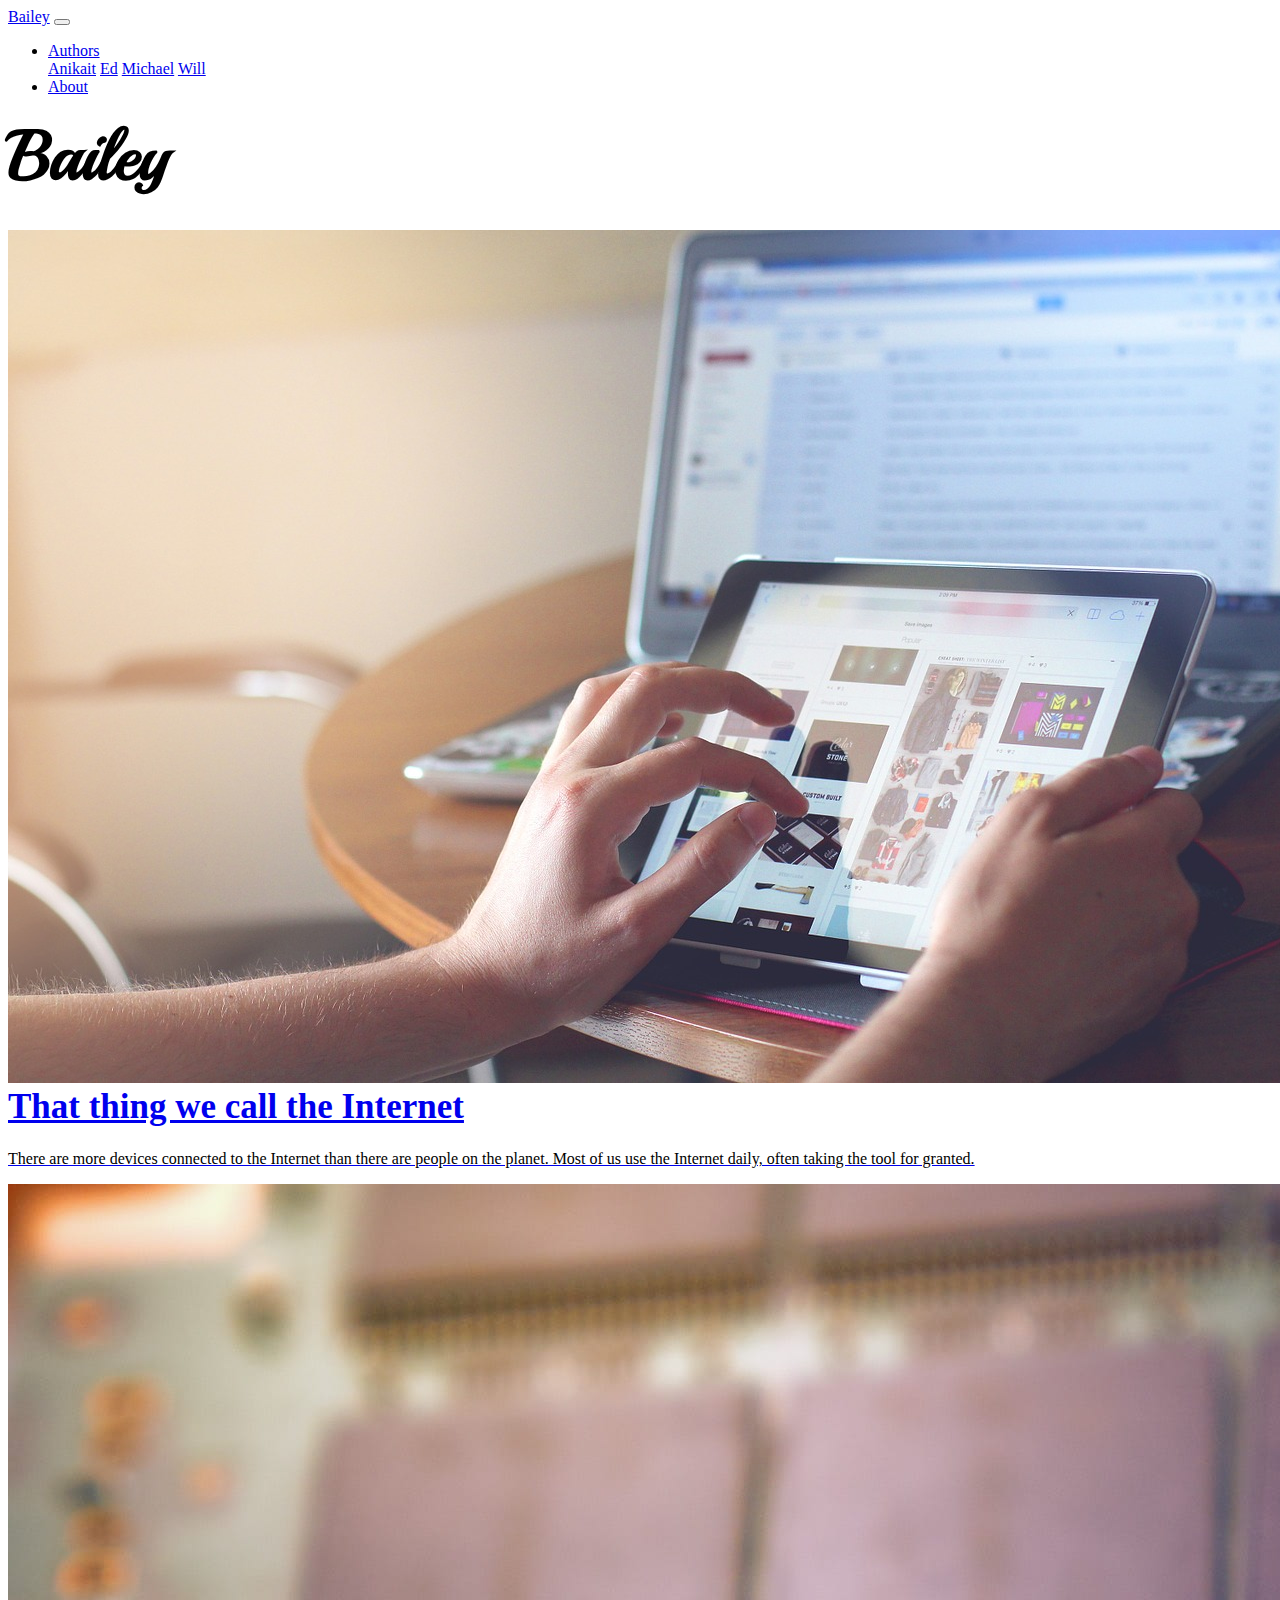
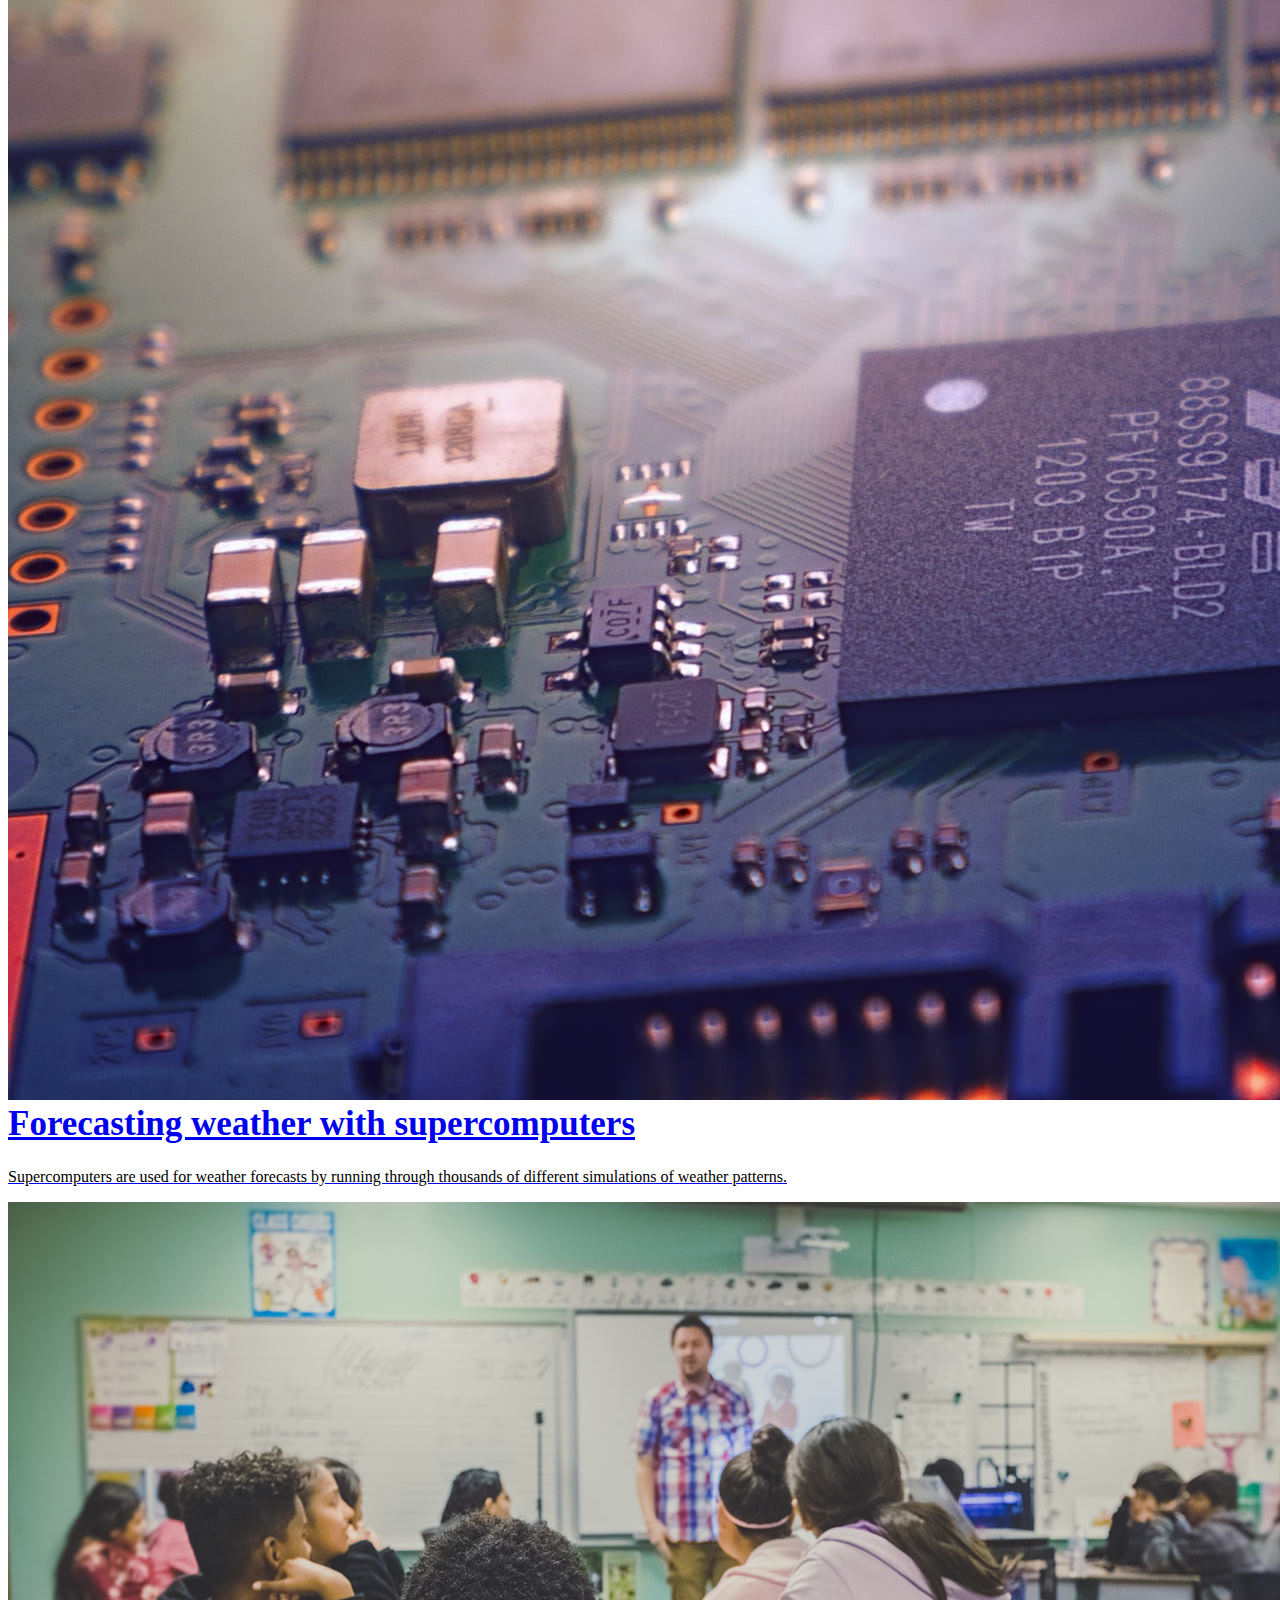
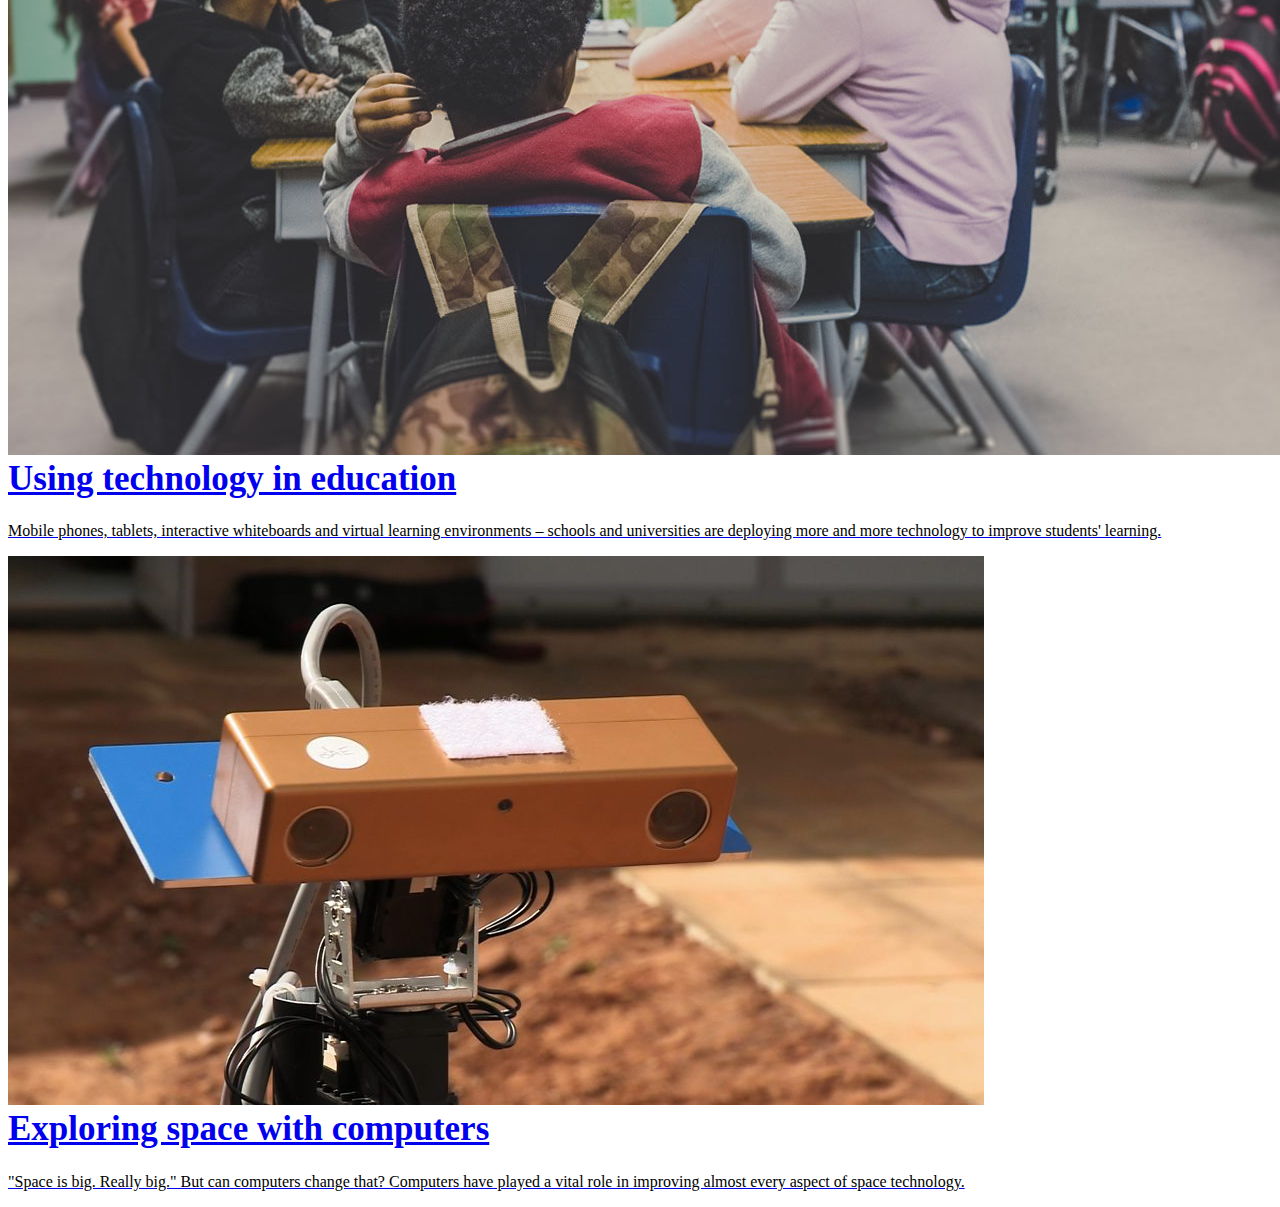
<file: index.html>
<!DOCTYPE html>
    <html lang="en">
            <head>
                <title>Home | Bailey</title>
                <meta charset="utf-8">
                <meta name="viewport" content="width=device-width, initial-scale=1, shrink-to-fit=no">
                <script src="https://code.jquery.com/jquery-3.3.1.slim.min.js" integrity="sha384-q8i/X+965DzO0rT7abK41JStQIAqVgRVzpbzo5smXKp4YfRvH+8abtTE1Pi6jizo" crossorigin="anonymous"></script>
                <script src="https://cdnjs.cloudflare.com/ajax/libs/popper.js/1.14.3/umd/popper.min.js" integrity="sha384-ZMP7rVo3mIykV+2+9J3UJ46jBk0WLaUAdn689aCwoqbBJiSnjAK/l8WvCWPIPm49" crossorigin="anonymous"></script>
                <link rel="stylesheet" href="https://stackpath.bootstrapcdn.com/bootstrap/4.1.3/css/bootstrap.min.css" integrity="sha384-MCw98/SFnGE8fJT3GXwEOngsV7Zt27NXFoaoApmYm81iuXoPkFOJwJ8ERdknLPMO" crossorigin="anonymous">
                <script src="https://stackpath.bootstrapcdn.com/bootstrap/4.1.3/js/bootstrap.min.js" integrity="sha384-ChfqqxuZUCnJSK3+MXmPNIyE6ZbWh2IMqE241rYiqJxyMiZ6OW/JmZQ5stwEULTy" crossorigin="anonymous"></script>
                <link rel="stylesheet" type="text/css" href="css/style.css">
                <link href="https://fonts.googleapis.com/css?family=Playball" rel="stylesheet">
            </head>
            
            <body>
                    <nav class="navbar navbar-expand-lg navbar-light bg-light">
                    <a class="navbar-brand" href="./">Bailey</a>
                    <button class="navbar-toggler" type="button" data-toggle="collapse" data-target="#navbarSupportedContent" aria-controls="navbarSupportedContent" aria-expanded="false" aria-label="Toggle navigation">
                        <span class="navbar-toggler-icon"></span>
                    </button>

                    <div class="collapse navbar-collapse" id="navbarSupportedContent">
                        <ul class="navbar-nav mr-auto">
                        <li class="nav-item dropdown">
                            <a class="nav-link dropdown-toggle" href="#" id="navbarDropdown" role="button" data-toggle="dropdown" aria-haspopup="true" aria-expanded="false">
                            Authors
                            </a>
                            <div class="dropdown-menu" aria-labelledby="navbarDropdown">
                            <a class="dropdown-item" href="anikait.html">Anikait</a>
                            <a class="dropdown-item" href="ed.html">Ed</a>
                            <a class="dropdown-item" href="michael.html">Michael</a>
                            <a class="dropdown-item" href="will.html">Will</a>
                            </div>
                        </li>
                        <li class="nav-item">
                            <a class="nav-link" href="about.html">About</a>
                        </li>
                        </ul>
                    </div>
                    </nav>

                    <section>
					<!--Spacing of images on menu is inconsistent.-->
                        <div class="container">
                            <div class="row">
                                <div class="col-md-2 offset-md-5">
                                    <h1 class="title">Bailey</h1>
                                </div>
                            </div>

                            <a href="that-thing-we-call-the-internet.html">
                                <div class="row article-teaser">
                                    <div class="col-sm-2 offset-sm-2">
											<!--Alt text absent on images throughout page. Addition of this would aid visually impaired users.-->
                                            <img src="img/internet-image.jpg" class="img-fluid">
                                    </div>
                                    <div class="col-sm-6 article-details">
                                        <h1 class="article-link">That thing we call the Internet</h1>
                                        <p>There are more devices connected to the Internet than there are people on the planet. Most of us use the Internet daily, often taking the tool for granted.</p>
                                    </div>
                                </div>
                            </a>

                            <a href="supercomputing-weather.html">
                                <div class="row article-teaser">
                                    <div class="col-sm-2 offset-sm-2">
                                            <img src="img/computer.jpg" class="img-fluid">
                                    </div>
                                    <div class="col-sm-6 article-details">
                                        <h1 class="article-link">Forecasting weather with supercomputers</h1>
                                        <p>Supercomputers are used for weather forecasts by running through thousands of different simulations of weather patterns.</p>
                                    </div>
                                </div>
                            </a>

                            <a href="using-technology-in-education.html">
                                <div class="row article-teaser">
                                    <div class="col-sm-2 offset-sm-2">
                                            <img src="img/education-image.jpg" class="img-fluid">
                                    </div>
                                    <div class="col-sm-6 article-details">
                                        <h1 class="article-link">Using technology in education</h1>
                                        <p>Mobile phones, tablets, interactive whiteboards and virtual learning environments – schools and universities are deploying more and more technology to improve students' learning.</p>
                                    </div>
                                </div>
                            </a>

                            <a href="exploring-space-with-computers.html">
                                <div class="row article-teaser">
                                    <div class="col-sm-2 offset-sm-2">
                                            <img src="img/rover-image.jpg" class="img-fluid">
                                    </div>
                                    <div class="col-sm-6 article-details">
                                        <h1 class="article-link">Exploring space with computers</h1>
                                        <p>"Space is big. Really big." But can computers change that? Computers have played a vital role in improving almost every aspect of space technology.</p>
                                    </div>
                                </div>
                            </a>

                        </div>
                    </section>
            </body>
    </html>
</file>
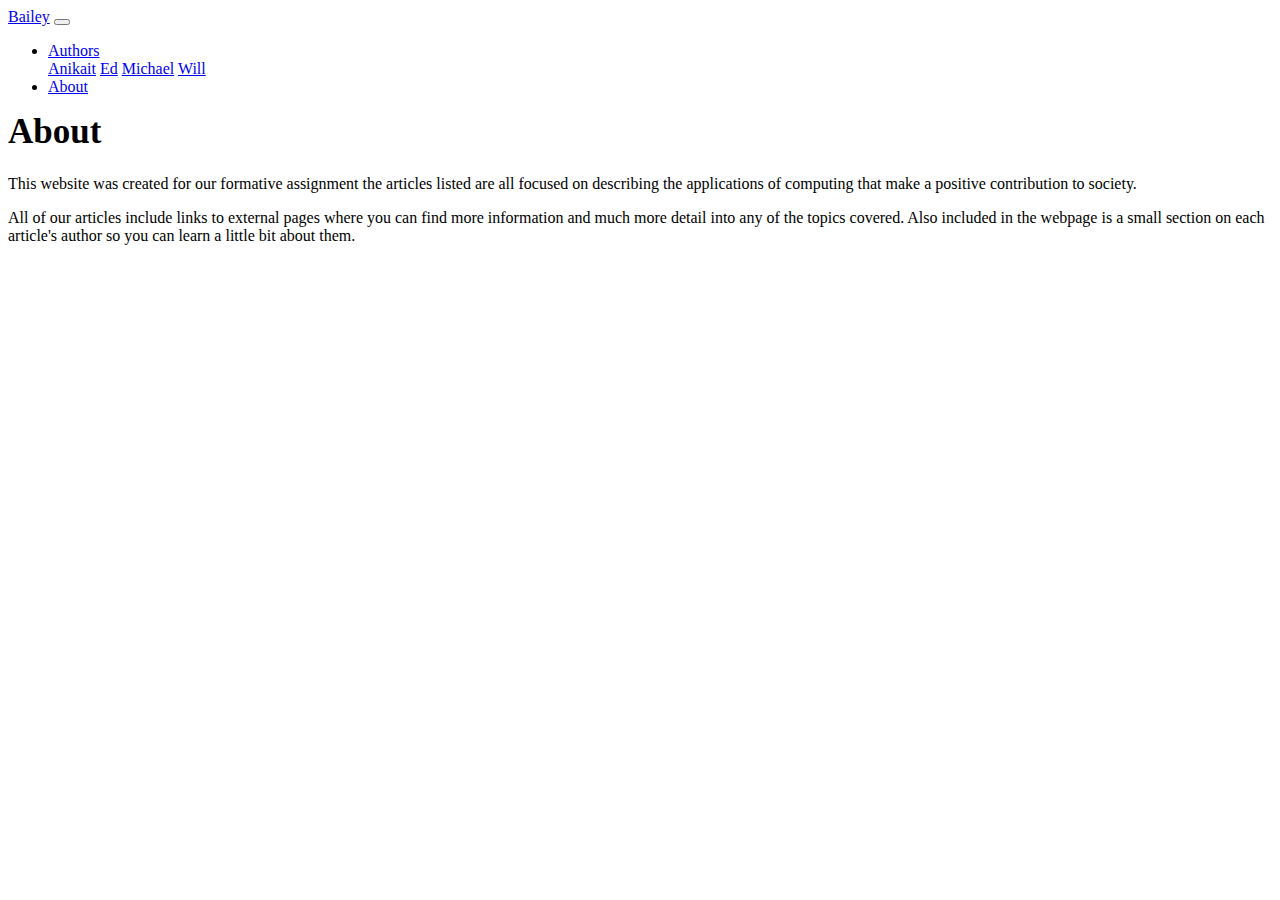
<file: about.html>
<!DOCTYPE html>
    <html lang="en">
            <head>
                <title>About | Bailey</title>
                <meta charset="utf-8">
                <meta name="viewport" content="width=device-width, initial-scale=1, shrink-to-fit=no">
                <script src="https://code.jquery.com/jquery-3.3.1.slim.min.js" integrity="sha384-q8i/X+965DzO0rT7abK41JStQIAqVgRVzpbzo5smXKp4YfRvH+8abtTE1Pi6jizo" crossorigin="anonymous"></script>
                <script src="https://cdnjs.cloudflare.com/ajax/libs/popper.js/1.14.3/umd/popper.min.js" integrity="sha384-ZMP7rVo3mIykV+2+9J3UJ46jBk0WLaUAdn689aCwoqbBJiSnjAK/l8WvCWPIPm49" crossorigin="anonymous"></script>
                <link rel="stylesheet" href="https://stackpath.bootstrapcdn.com/bootstrap/4.1.3/css/bootstrap.min.css" integrity="sha384-MCw98/SFnGE8fJT3GXwEOngsV7Zt27NXFoaoApmYm81iuXoPkFOJwJ8ERdknLPMO" crossorigin="anonymous">
                <script src="https://stackpath.bootstrapcdn.com/bootstrap/4.1.3/js/bootstrap.min.js" integrity="sha384-ChfqqxuZUCnJSK3+MXmPNIyE6ZbWh2IMqE241rYiqJxyMiZ6OW/JmZQ5stwEULTy" crossorigin="anonymous"></script>
                <link rel="stylesheet" type="text/css" href="css/style.css">
            </head>
            
            <body>
                    <nav class="navbar navbar-expand-lg navbar-light bg-light">
                    <a class="navbar-brand" href="./">Bailey</a>
                    <button class="navbar-toggler" type="button" data-toggle="collapse" data-target="#navbarSupportedContent" aria-controls="navbarSupportedContent" aria-expanded="false" aria-label="Toggle navigation">
                        <span class="navbar-toggler-icon"></span>
                    </button>

                    <div class="collapse navbar-collapse" id="navbarSupportedContent">
                        <ul class="navbar-nav mr-auto">
                        <li class="nav-item dropdown">
                            <a class="nav-link dropdown-toggle" href="#" id="navbarDropdown" role="button" data-toggle="dropdown" aria-haspopup="true" aria-expanded="false">
                            Authors
                            </a>
                            <div class="dropdown-menu" aria-labelledby="navbarDropdown">
                            <a class="dropdown-item" href="anikait.html">Anikait</a>
                            <a class="dropdown-item" href="ed.html">Ed</a>
                            <a class="dropdown-item" href="michael.html">Michael</a>
                            <a class="dropdown-item" href="will.html">Will</a>
                            </div>
                        </li>
                        <li class="nav-item">
                            <a class="nav-link" href="about.html">About</a>
                        </li>
                        </ul>
                    </div>
                    </nav>

                    <section>
                        <div class="container">
                            <div class="row">
                                <div class="col-12">
                                    <h1>About</h1>
                                </div>
                            </div>

                            <div class="row">
                            	<div class="col-lg-8">
                            		<p class="lead">This website was created for our formative assignment the articles listed are all focused on describing the applications of computing that make a positive contribution to society.</p>
                            		<p>All of our articles include links to external pages where you can find more information and much more detail into any of the topics covered. Also included in the webpage is a small section on each article's author so you can learn a little bit about them.</p>
                            	</div>
                            </div>                            

                        </div>
                    </section>
            </body>
    </html>
</file>
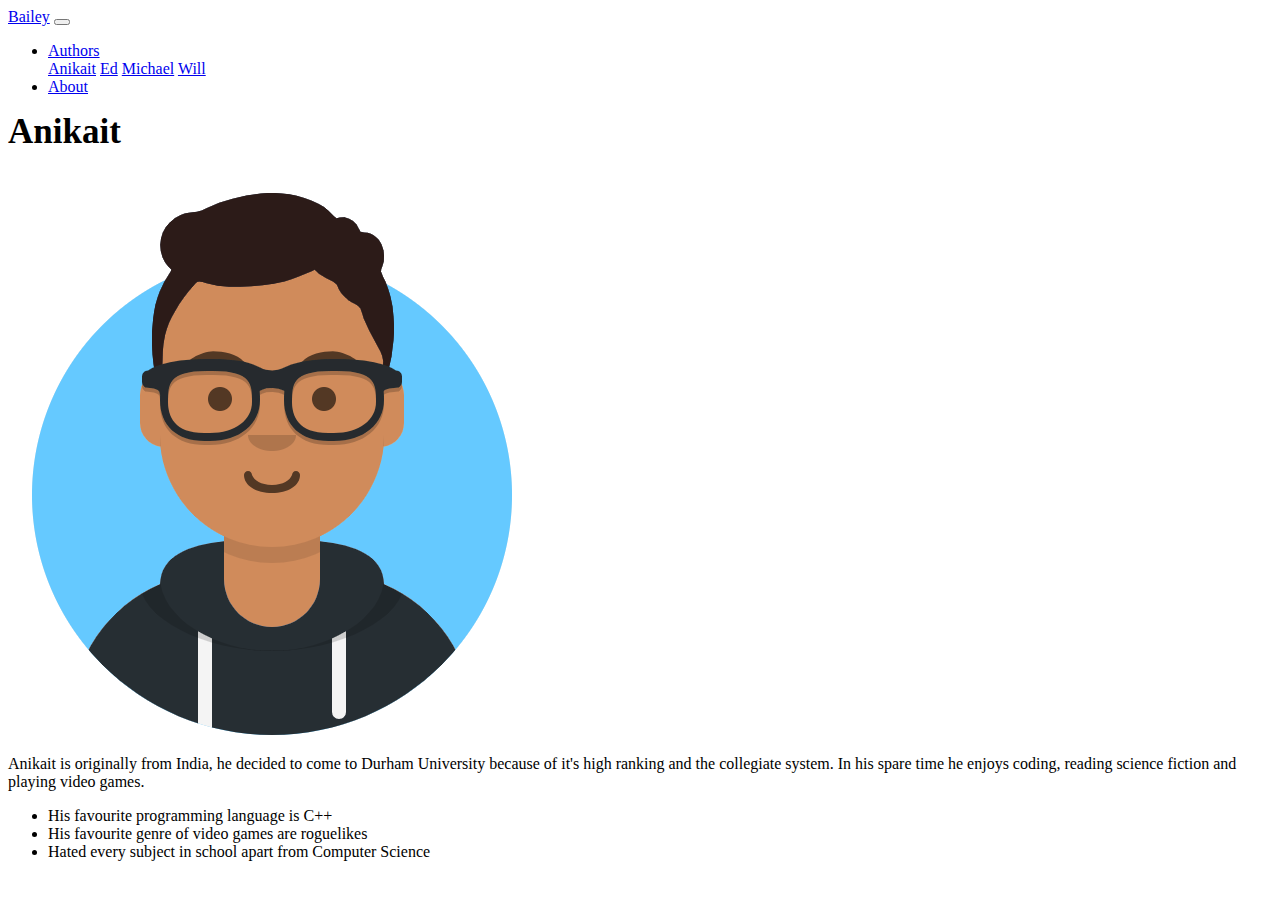
<file: anikait.html>
<!DOCTYPE html>
    <html lang="en">
            <head>
                <title>Anikait | Bailey</title>
                <meta charset="utf-8">
                <meta name="viewport" content="width=device-width, initial-scale=1, shrink-to-fit=no">
                <script src="https://code.jquery.com/jquery-3.3.1.slim.min.js" integrity="sha384-q8i/X+965DzO0rT7abK41JStQIAqVgRVzpbzo5smXKp4YfRvH+8abtTE1Pi6jizo" crossorigin="anonymous"></script>
                <script src="https://cdnjs.cloudflare.com/ajax/libs/popper.js/1.14.3/umd/popper.min.js" integrity="sha384-ZMP7rVo3mIykV+2+9J3UJ46jBk0WLaUAdn689aCwoqbBJiSnjAK/l8WvCWPIPm49" crossorigin="anonymous"></script>
                <link rel="stylesheet" href="https://stackpath.bootstrapcdn.com/bootstrap/4.1.3/css/bootstrap.min.css" integrity="sha384-MCw98/SFnGE8fJT3GXwEOngsV7Zt27NXFoaoApmYm81iuXoPkFOJwJ8ERdknLPMO" crossorigin="anonymous">
                <script src="https://stackpath.bootstrapcdn.com/bootstrap/4.1.3/js/bootstrap.min.js" integrity="sha384-ChfqqxuZUCnJSK3+MXmPNIyE6ZbWh2IMqE241rYiqJxyMiZ6OW/JmZQ5stwEULTy" crossorigin="anonymous"></script>
                <link rel="stylesheet" type="text/css" href="css/style.css">
            </head>
            
            <body>
                    <nav class="navbar navbar-expand-lg navbar-light bg-light">
                    <a class="navbar-brand" href="./">Bailey</a>
                    <button class="navbar-toggler" type="button" data-toggle="collapse" data-target="#navbarSupportedContent" aria-controls="navbarSupportedContent" aria-expanded="false" aria-label="Toggle navigation">
                        <span class="navbar-toggler-icon"></span>
                    </button>

                    <div class="collapse navbar-collapse" id="navbarSupportedContent">
                        <ul class="navbar-nav mr-auto">
                        <li class="nav-item dropdown">
                            <a class="nav-link dropdown-toggle" href="#" id="navbarDropdown" role="button" data-toggle="dropdown" aria-haspopup="true" aria-expanded="false">
                            Authors
                            </a>
                            <div class="dropdown-menu" aria-labelledby="navbarDropdown">
                            <a class="dropdown-item" href="anikait.html">Anikait</a>
                            <a class="dropdown-item" href="ed.html">Ed</a>
                            <a class="dropdown-item" href="michael.html">Michael</a>
                            <a class="dropdown-item" href="will.html">Will</a>
                            </div>
                        </li>
                        <li class="nav-item">
                            <a class="nav-link" href="about.html">About</a>
                        </li>
                        </ul>
                    </div>
                    </nav>

                    <section>
                        <div class="container">
                            <div class="row">
                                <div class="col-12">
                                    <h1>Anikait</h1>
                                </div>
                            </div>

                            <div class="row">
                            	<div class="col-lg-3">
                            		<img src="img/anikait.png" class="img-fluid">
                            	</div>
                            	<div class="col-lg-9">
                            		<p>Anikait is originally from India, he decided to come to Durham University because of it's high ranking and the collegiate system. In his spare time he enjoys coding, reading science fiction and playing video games.</p>
                            		<ul>
                            			<li>His favourite programming language is C++</li>
                            			<li>His favourite genre of video games are roguelikes</li>
                            			<li>Hated every subject in school apart from Computer Science</li>
                            		</ul>
                            	</div>
                            </div>

                            

                        </div>
                    </section>
            </body>
    </html>
</file>
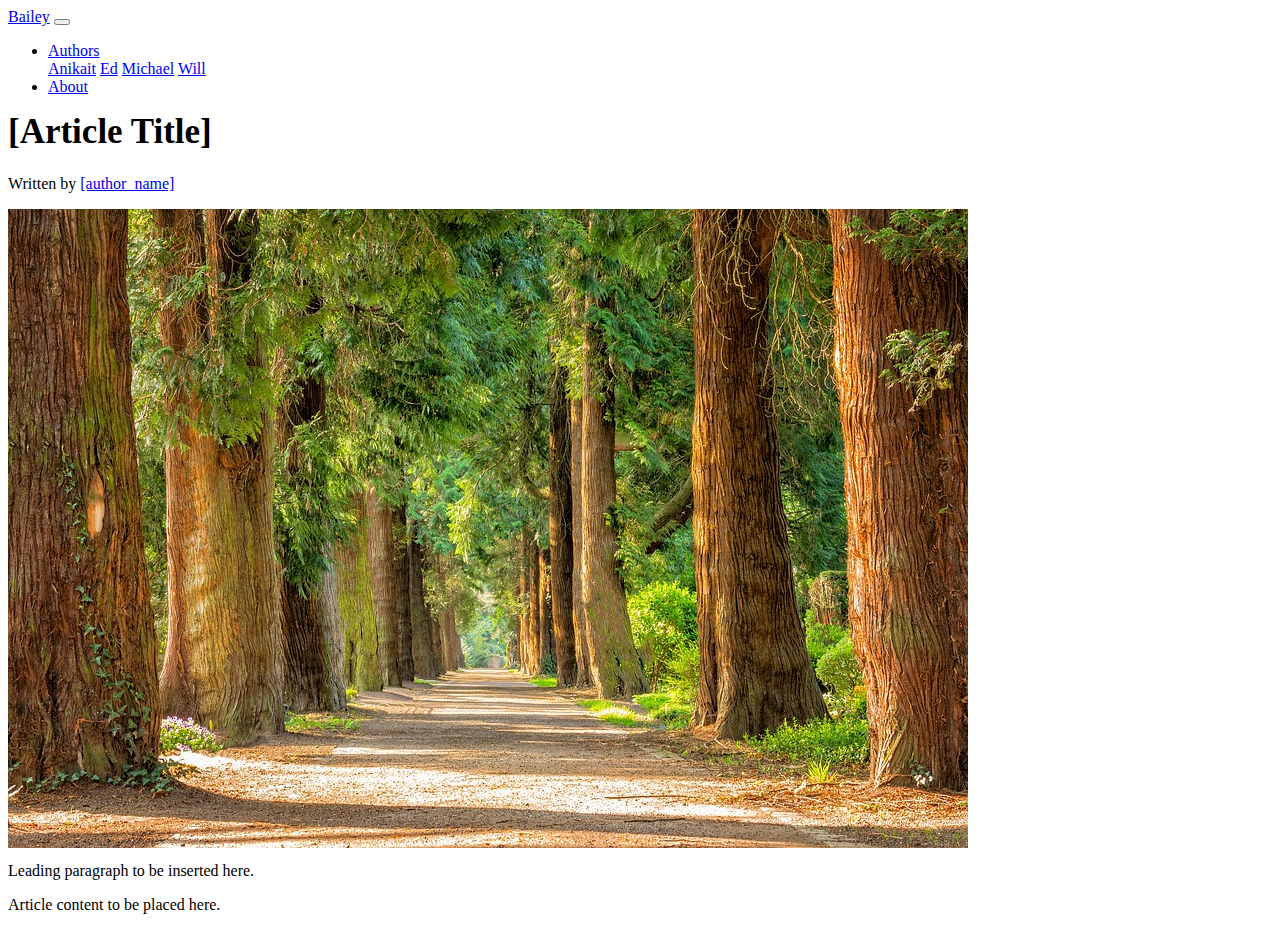
<file: article_template.html>
<!DOCTYPE html>
    <html lang="en">
            <head>
                <title>Home | Bailey</title>
                <meta charset="utf-8">
                <meta name="viewport" content="width=device-width, initial-scale=1, shrink-to-fit=no">
                <script src="https://code.jquery.com/jquery-3.3.1.slim.min.js" integrity="sha384-q8i/X+965DzO0rT7abK41JStQIAqVgRVzpbzo5smXKp4YfRvH+8abtTE1Pi6jizo" crossorigin="anonymous"></script>
                <script src="https://cdnjs.cloudflare.com/ajax/libs/popper.js/1.14.3/umd/popper.min.js" integrity="sha384-ZMP7rVo3mIykV+2+9J3UJ46jBk0WLaUAdn689aCwoqbBJiSnjAK/l8WvCWPIPm49" crossorigin="anonymous"></script>
                <link rel="stylesheet" href="https://stackpath.bootstrapcdn.com/bootstrap/4.1.3/css/bootstrap.min.css" integrity="sha384-MCw98/SFnGE8fJT3GXwEOngsV7Zt27NXFoaoApmYm81iuXoPkFOJwJ8ERdknLPMO" crossorigin="anonymous">
                <script src="https://stackpath.bootstrapcdn.com/bootstrap/4.1.3/js/bootstrap.min.js" integrity="sha384-ChfqqxuZUCnJSK3+MXmPNIyE6ZbWh2IMqE241rYiqJxyMiZ6OW/JmZQ5stwEULTy" crossorigin="anonymous"></script>
                <link rel="stylesheet" type="text/css" href="css/style.css">
            </head>
            
            <body>
                    <nav class="navbar navbar-expand-lg navbar-light bg-light">
                    <a class="navbar-brand" href="./">Bailey</a>
                    <button class="navbar-toggler" type="button" data-toggle="collapse" data-target="#navbarSupportedContent" aria-controls="navbarSupportedContent" aria-expanded="false" aria-label="Toggle navigation">
                        <span class="navbar-toggler-icon"></span>
                    </button>

                    <div class="collapse navbar-collapse" id="navbarSupportedContent">
                        <ul class="navbar-nav mr-auto">
                        <li class="nav-item dropdown">
                            <a class="nav-link dropdown-toggle" href="#" id="navbarDropdown" role="button" data-toggle="dropdown" aria-haspopup="true" aria-expanded="false">
                            Authors
                            </a>
                            <div class="dropdown-menu" aria-labelledby="navbarDropdown">
                            <a class="dropdown-item" href="anikait.html">Anikait</a>
                            <a class="dropdown-item" href="ed.html">Ed</a>
                            <a class="dropdown-item" href="michael.html">Michael</a>
                            <a class="dropdown-item" href="will.html">Will</a>
                            </div>
                        </li>
                        <li class="nav-item">
                            <a class="nav-link" href="about.html">About</a>
                        </li>
                        </ul>
                    </div>
                    </nav>

                    <section>
                        <div class="container">
                            <div class="row">
                                <div class="col-12">
                                    <h1>[Article Title]</h1>
                                    <p>Written by <a href="[author_name].html">[author_name]</a></p>
                                </div>
                            </div>

                            <div class="row">
                            	<div class="col-lg-8">
                            		<img src="img/test-image.jpg" class="img-fluid">
                            	</div>
                            </div>

                            <div class="row">
                            	<div class="col-lg-8">
                            		<p class="lead">Leading paragraph to be inserted here.</p>
                            		<p>Article content to be placed here.</p>
                            	</div>
                            </div>                            

                        </div>
                    </section>
            </body>
    </html>
</file>
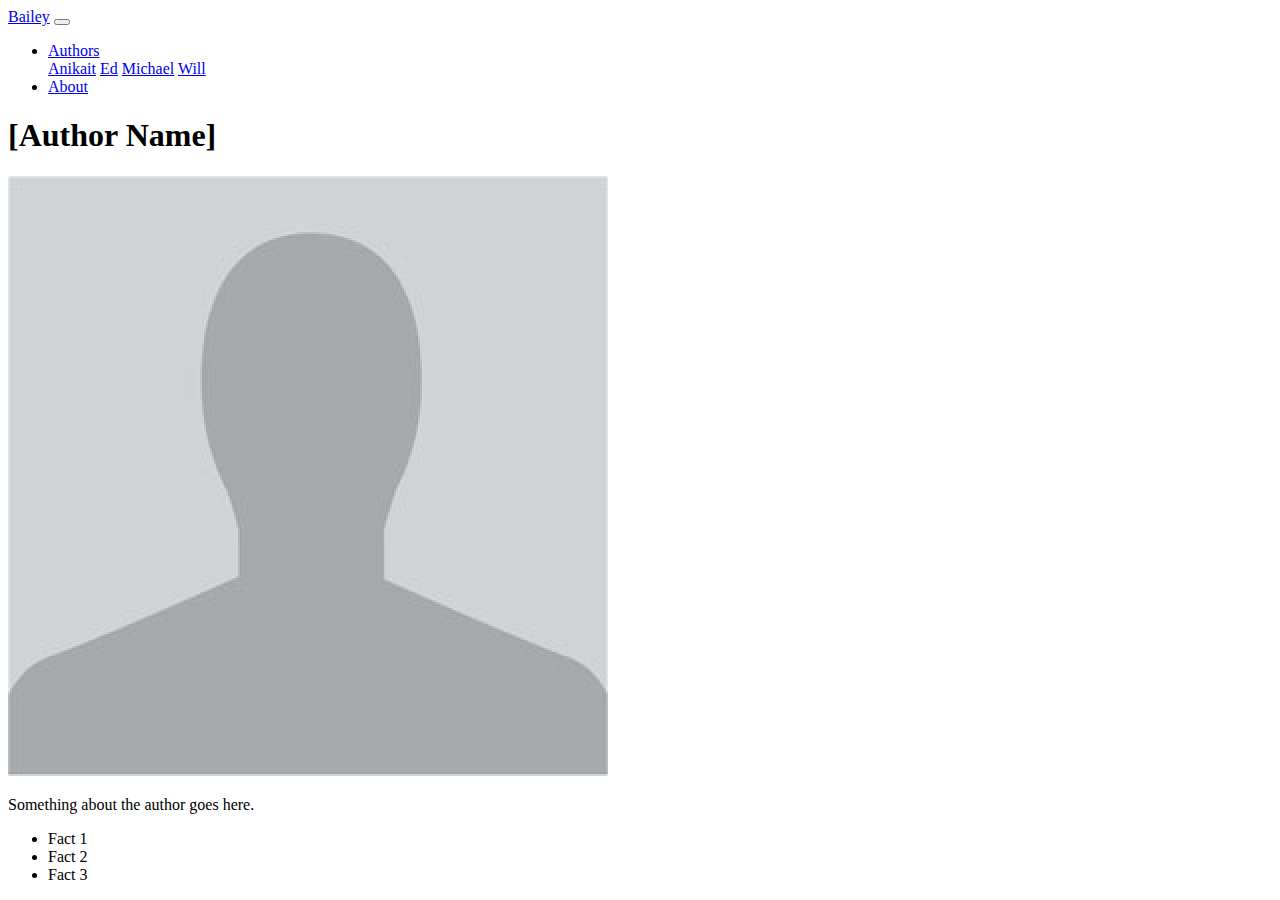
<file: author_template.html>
<!DOCTYPE html>
    <html lang="en">
            <head>
                <title>Home | Bailey</title>
                <meta charset="utf-8">
                <meta name="viewport" content="width=device-width, initial-scale=1, shrink-to-fit=no">
                <script src="https://code.jquery.com/jquery-3.3.1.slim.min.js" integrity="sha384-q8i/X+965DzO0rT7abK41JStQIAqVgRVzpbzo5smXKp4YfRvH+8abtTE1Pi6jizo" crossorigin="anonymous"></script>
                <script src="https://cdnjs.cloudflare.com/ajax/libs/popper.js/1.14.3/umd/popper.min.js" integrity="sha384-ZMP7rVo3mIykV+2+9J3UJ46jBk0WLaUAdn689aCwoqbBJiSnjAK/l8WvCWPIPm49" crossorigin="anonymous"></script>
                <link rel="stylesheet" href="https://stackpath.bootstrapcdn.com/bootstrap/4.1.3/css/bootstrap.min.css" integrity="sha384-MCw98/SFnGE8fJT3GXwEOngsV7Zt27NXFoaoApmYm81iuXoPkFOJwJ8ERdknLPMO" crossorigin="anonymous">
                <script src="https://stackpath.bootstrapcdn.com/bootstrap/4.1.3/js/bootstrap.min.js" integrity="sha384-ChfqqxuZUCnJSK3+MXmPNIyE6ZbWh2IMqE241rYiqJxyMiZ6OW/JmZQ5stwEULTy" crossorigin="anonymous"></script>
            </head>
            
            <body>
                    <nav class="navbar navbar-expand-lg navbar-light bg-light">
                    <a class="navbar-brand" href="./">Bailey</a>
                    <button class="navbar-toggler" type="button" data-toggle="collapse" data-target="#navbarSupportedContent" aria-controls="navbarSupportedContent" aria-expanded="false" aria-label="Toggle navigation">
                        <span class="navbar-toggler-icon"></span>
                    </button>

                    <div class="collapse navbar-collapse" id="navbarSupportedContent">
                        <ul class="navbar-nav mr-auto">
                        <li class="nav-item dropdown">
                            <a class="nav-link dropdown-toggle" href="#" id="navbarDropdown" role="button" data-toggle="dropdown" aria-haspopup="true" aria-expanded="false">
                            Authors
                            </a>
                            <div class="dropdown-menu" aria-labelledby="navbarDropdown">
                            <a class="dropdown-item" href="anikait.html">Anikait</a>
                            <a class="dropdown-item" href="ed.html">Ed</a>
                            <a class="dropdown-item" href="michael.html">Michael</a>
                            <a class="dropdown-item" href="will.html">Will</a>
                            </div>
                        </li>
                        <li class="nav-item">
                            <a class="nav-link" href="about.html">About</a>
                        </li>
                        </ul>
                    </div>
                    </nav>

                    <section>
                        <div class="container">
                            <div class="row">
                                <div class="col-12">
                                    <h1>[Author Name]</h1>
                                </div>
                            </div>

                            <div class="row">
                            	<div class="col-lg-3">
                            		<img src="img/authorImage.jpg" class="img-fluid">
                            	</div>
                            	<div class="col-lg-9">
                            		<p>Something about the author goes here.</p>
                            		<ul>
                            			<li>Fact 1</li>
                            			<li>Fact 2</li>
                            			<li>Fact 3</li>
                            		</ul>
                            	</div>
                            </div>

                            

                        </div>
                    </section>
            </body>
    </html>
</file>
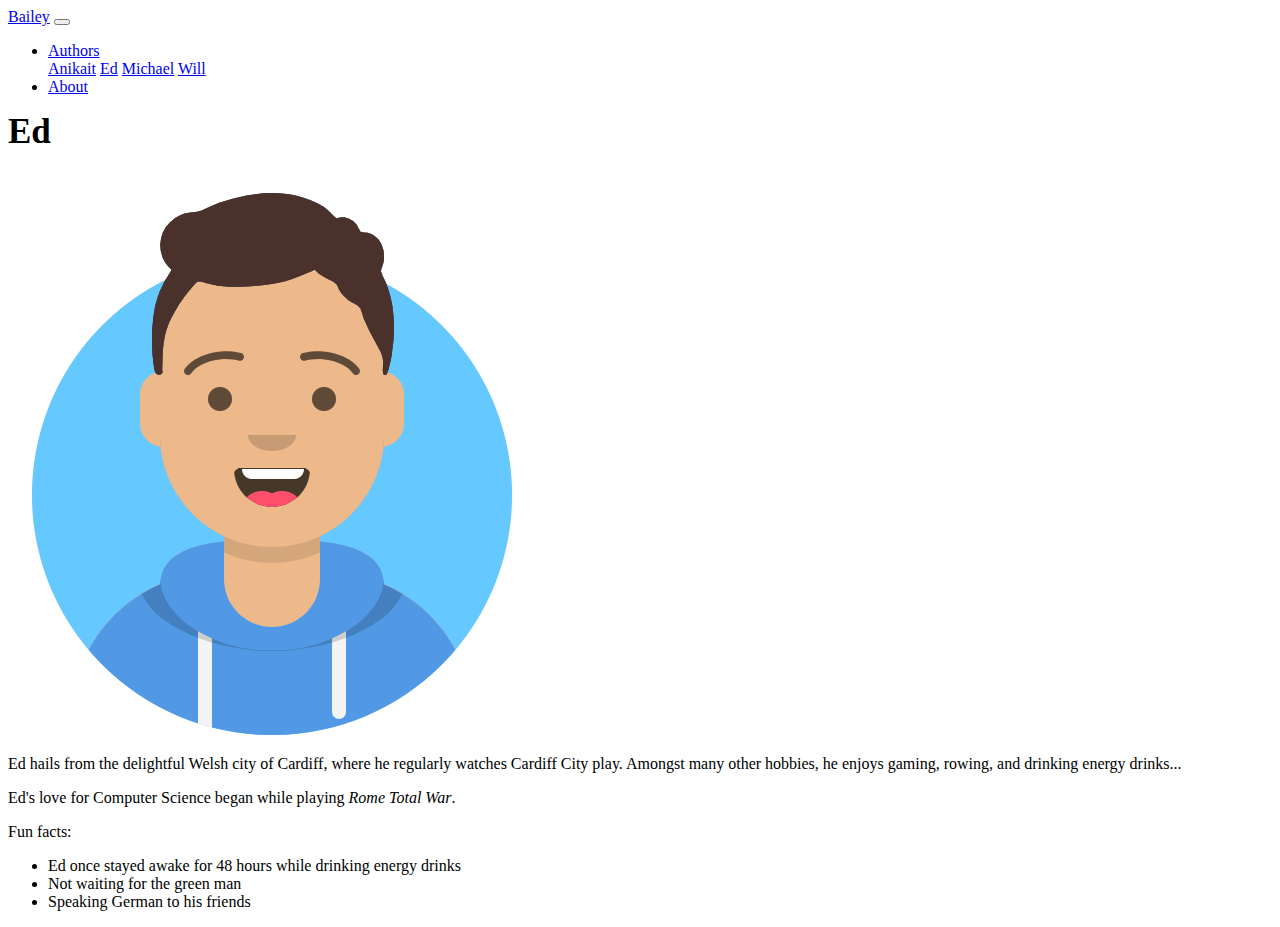
<file: ed.html>
<!DOCTYPE html>
    <html lang="en">
            <head>
                <title>Ed | Bailey</title>
                <meta charset="utf-8">
                <meta name="viewport" content="width=device-width, initial-scale=1, shrink-to-fit=no">
                <script src="https://code.jquery.com/jquery-3.3.1.slim.min.js" integrity="sha384-q8i/X+965DzO0rT7abK41JStQIAqVgRVzpbzo5smXKp4YfRvH+8abtTE1Pi6jizo" crossorigin="anonymous"></script>
                <script src="https://cdnjs.cloudflare.com/ajax/libs/popper.js/1.14.3/umd/popper.min.js" integrity="sha384-ZMP7rVo3mIykV+2+9J3UJ46jBk0WLaUAdn689aCwoqbBJiSnjAK/l8WvCWPIPm49" crossorigin="anonymous"></script>
                <link rel="stylesheet" href="https://stackpath.bootstrapcdn.com/bootstrap/4.1.3/css/bootstrap.min.css" integrity="sha384-MCw98/SFnGE8fJT3GXwEOngsV7Zt27NXFoaoApmYm81iuXoPkFOJwJ8ERdknLPMO" crossorigin="anonymous">
                <script src="https://stackpath.bootstrapcdn.com/bootstrap/4.1.3/js/bootstrap.min.js" integrity="sha384-ChfqqxuZUCnJSK3+MXmPNIyE6ZbWh2IMqE241rYiqJxyMiZ6OW/JmZQ5stwEULTy" crossorigin="anonymous"></script>
                <link rel="stylesheet" type="text/css" href="css/style.css">
            </head>
            
            <body>
                    <nav class="navbar navbar-expand-lg navbar-light bg-light">
                    <a class="navbar-brand" href="./">Bailey</a>
                    <button class="navbar-toggler" type="button" data-toggle="collapse" data-target="#navbarSupportedContent" aria-controls="navbarSupportedContent" aria-expanded="false" aria-label="Toggle navigation">
                        <span class="navbar-toggler-icon"></span>
                    </button>

                    <div class="collapse navbar-collapse" id="navbarSupportedContent">
                        <ul class="navbar-nav mr-auto">
                        <li class="nav-item dropdown">
                            <a class="nav-link dropdown-toggle" href="#" id="navbarDropdown" role="button" data-toggle="dropdown" aria-haspopup="true" aria-expanded="false">
                            Authors
                            </a>
                            <div class="dropdown-menu" aria-labelledby="navbarDropdown">
                            <a class="dropdown-item" href="anikait.html">Anikait</a>
                            <a class="dropdown-item" href="ed.html">Ed</a>
                            <a class="dropdown-item" href="michael.html">Michael</a>
                            <a class="dropdown-item" href="will.html">Will</a>
                            </div>
                        </li>
                        <li class="nav-item">
                            <a class="nav-link" href="about.html">About</a>
                        </li>
                        </ul>
                    </div>
                    </nav>

                    <section>
                        <div class="container">
                            <div class="row">
                                <div class="col-12">
                                    <h1>Ed</h1>
                                </div>
                            </div>

                            <div class="row">
                            	<div class="col-lg-3">
                            		<img src="img/ed.png" class="img-fluid">
                            	</div>
                            	<div class="col-lg-9">
                            		<p>Ed hails from the delightful Welsh city of Cardiff, where he regularly watches Cardiff City play. Amongst many other hobbies, he enjoys gaming, rowing, and drinking energy drinks...</p>
                                    <p>Ed's love for Computer Science began while playing <i>Rome Total War</i>.</p>
                                    <p>Fun facts:</p>
                            		<ul>
                            			<li>Ed once stayed awake for 48 hours while drinking energy drinks</li>
                            			<li>Not waiting for the green man</li>
                                        <li>Speaking German to his friends</li>
                            		</ul>
                            	</div>
                            </div>

                            

                        </div>
                    </section>
            </body>
    </html>
</file>
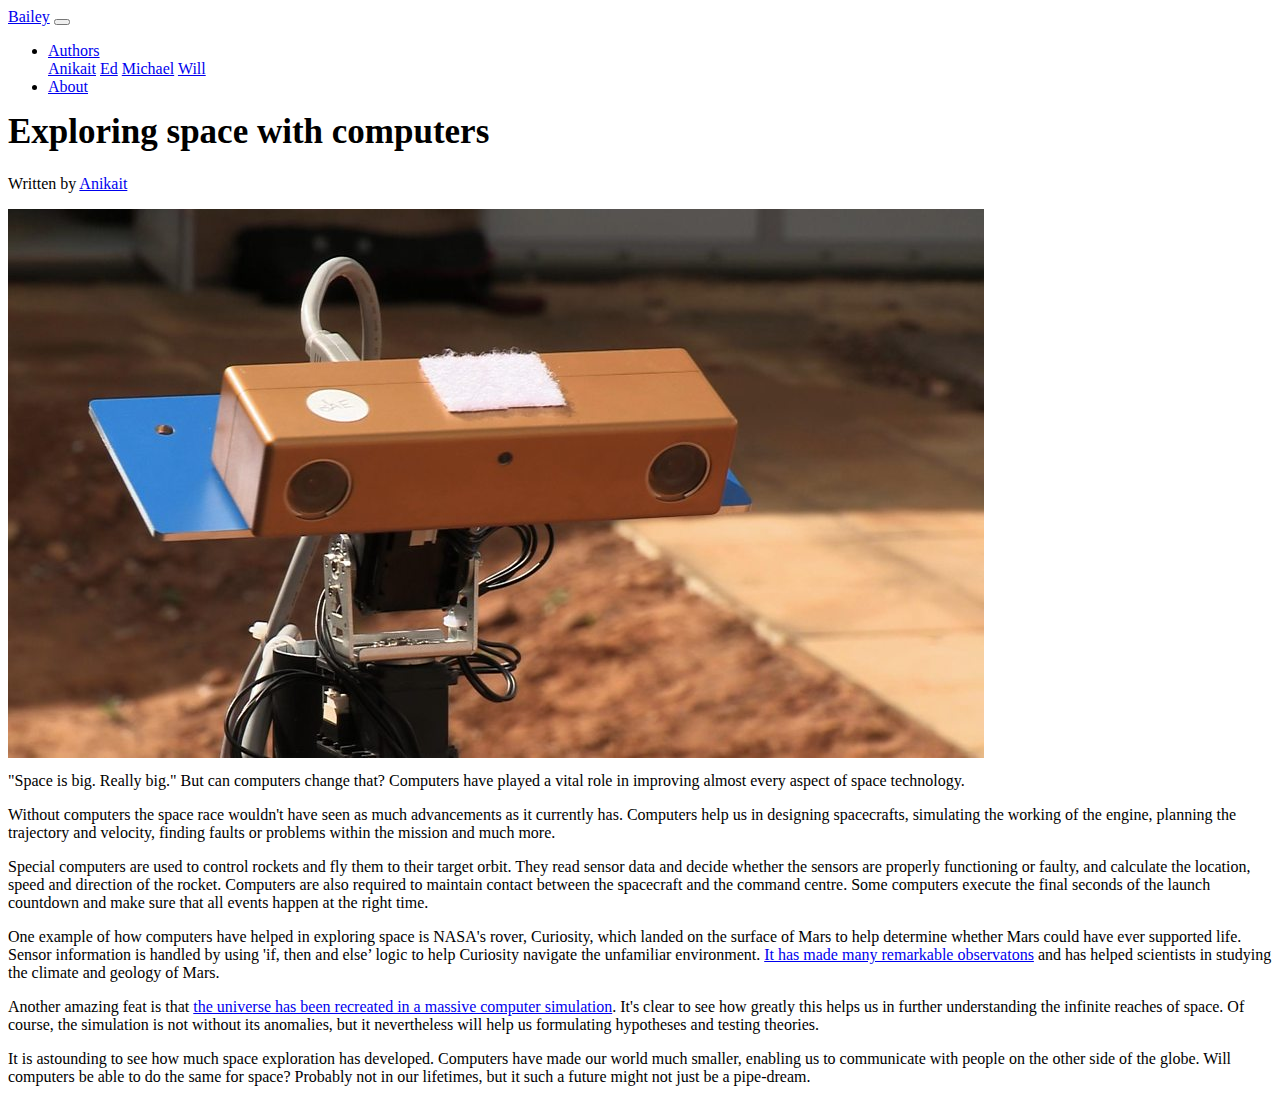
<file: exploring-space-with-computers.html>
<!DOCTYPE html>
    <html lang="en">
            <head>
                <title>Exploring space with computers | Bailey</title>
                <meta charset="utf-8">
                <meta name="viewport" content="width=device-width, initial-scale=1, shrink-to-fit=no">
                <script src="https://code.jquery.com/jquery-3.3.1.slim.min.js" integrity="sha384-q8i/X+965DzO0rT7abK41JStQIAqVgRVzpbzo5smXKp4YfRvH+8abtTE1Pi6jizo" crossorigin="anonymous"></script>
                <script src="https://cdnjs.cloudflare.com/ajax/libs/popper.js/1.14.3/umd/popper.min.js" integrity="sha384-ZMP7rVo3mIykV+2+9J3UJ46jBk0WLaUAdn689aCwoqbBJiSnjAK/l8WvCWPIPm49" crossorigin="anonymous"></script>
                <link rel="stylesheet" href="https://stackpath.bootstrapcdn.com/bootstrap/4.1.3/css/bootstrap.min.css" integrity="sha384-MCw98/SFnGE8fJT3GXwEOngsV7Zt27NXFoaoApmYm81iuXoPkFOJwJ8ERdknLPMO" crossorigin="anonymous">
                <script src="https://stackpath.bootstrapcdn.com/bootstrap/4.1.3/js/bootstrap.min.js" integrity="sha384-ChfqqxuZUCnJSK3+MXmPNIyE6ZbWh2IMqE241rYiqJxyMiZ6OW/JmZQ5stwEULTy" crossorigin="anonymous"></script>
                <link rel="stylesheet" type="text/css" href="css/style.css">
            </head>
            
            <body>
                    <nav class="navbar navbar-expand-lg navbar-light bg-light">
                    <a class="navbar-brand" href="./">Bailey</a>
                    <button class="navbar-toggler" type="button" data-toggle="collapse" data-target="#navbarSupportedContent" aria-controls="navbarSupportedContent" aria-expanded="false" aria-label="Toggle navigation">
                        <span class="navbar-toggler-icon"></span>
                    </button>

                    <div class="collapse navbar-collapse" id="navbarSupportedContent">
                        <ul class="navbar-nav mr-auto">
                        <li class="nav-item dropdown">
                            <a class="nav-link dropdown-toggle" href="#" id="navbarDropdown" role="button" data-toggle="dropdown" aria-haspopup="true" aria-expanded="false">
                            Authors
                            </a>
                            <div class="dropdown-menu" aria-labelledby="navbarDropdown">
                            <a class="dropdown-item" href="anikait.html">Anikait</a>
                            <a class="dropdown-item" href="ed.html">Ed</a>
                            <a class="dropdown-item" href="michael.html">Michael</a>
                            <a class="dropdown-item" href="will.html">Will</a>
                            </div>
                        </li>
                        <li class="nav-item">
                            <a class="nav-link" href="about.html">About</a>
                        </li>
                        </ul>
                    </div>
                    </nav>

                    <section>
                        <div class="container">
                            <div class="row">
                                <div class="col-12">
                                    <h1>Exploring space with computers</h1>
                                    <p>Written by <a href="anikait.html">Anikait</a></p>
                                </div>
                            </div>

                            <div class="row">
                            	<div class="col-lg-8">
                            		<img src="img/rover-image.jpg" class="img-fluid">
                            	</div>
                            </div>

                            <div class="row">
                            	<div class="col-lg-8">
                            		<p class="lead">"Space is big. Really big." But can computers change that? Computers have played a vital role in improving almost every aspect of space technology.</p>
                            	    <p>Without computers the space race wouldn't have seen as much advancements as it currently has. Computers help us in designing spacecrafts, simulating the working of the engine, planning the trajectory and velocity, finding faults or problems within the mission and much more.</p>
                                    <p>Special computers are used to control rockets and fly them to their target orbit. They read sensor data and decide whether the sensors are properly functioning or faulty, and calculate the location, speed and direction of the rocket. Computers are also required to maintain contact between the spacecraft and the command centre. Some computers execute the final seconds of the launch countdown and make sure that all events happen at the right time.</p>
                                    <p>One example of how computers have helped in exploring space is NASA's rover, Curiosity, which landed on the surface of Mars to help determine whether Mars could have ever supported life. Sensor information is handled by using 'if, then and else’ logic to help Curiosity navigate the unfamiliar environment. <a href="https://www.bbc.co.uk/news/science-environment-43494227">It has made many remarkable observatons</a> and has helped scientists in studying the climate and geology of Mars.</p>
                                    <p>Another amazing feat is that <a href="https://www.sciencealert.com/most-advanced-illustris-next-generation-computer-model-universe-simulations">the universe has been recreated in a massive computer simulation</a>. It's clear to see how greatly this helps us in further understanding the infinite reaches of space. Of course, the simulation is not without its anomalies, but it nevertheless will help us formulating hypotheses and testing theories.</p>
                                    <p>It is astounding to see how much space exploration has developed. Computers have made our world much smaller, enabling us to communicate with people on the other side of the globe. Will computers be able to do the same for space? Probably not in our lifetimes, but it such a future might not just be a pipe-dream.</p>

                            	</div>
                            </div>                            

                        </div>
                    </section>
            </body>
    </html>
</file>
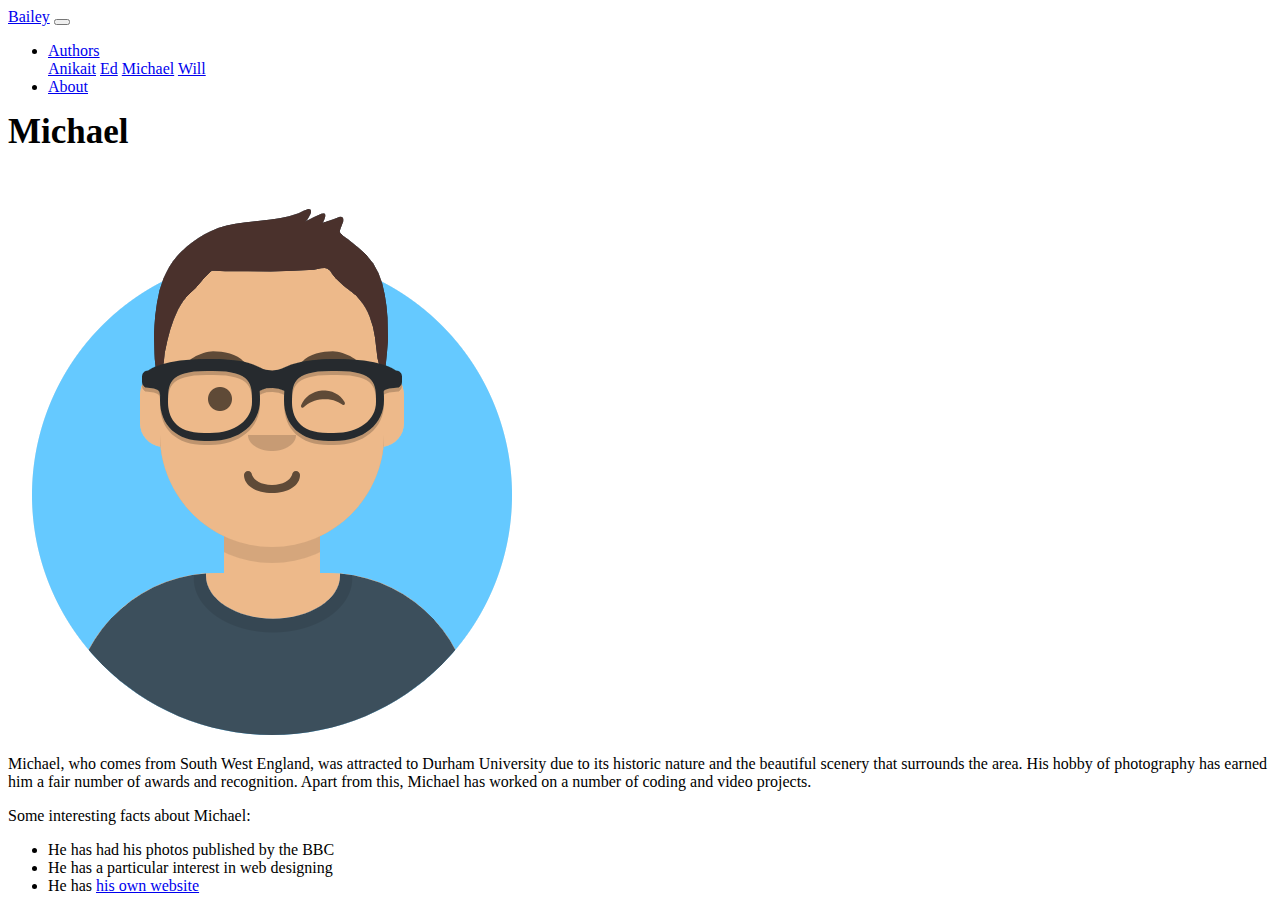
<file: michael.html>
<!DOCTYPE html>
    <html lang="en">
            <head>
                <title>Michael | Bailey</title>
                <meta charset="utf-8">
                <meta name="viewport" content="width=device-width, initial-scale=1, shrink-to-fit=no">
                <script src="https://code.jquery.com/jquery-3.3.1.slim.min.js" integrity="sha384-q8i/X+965DzO0rT7abK41JStQIAqVgRVzpbzo5smXKp4YfRvH+8abtTE1Pi6jizo" crossorigin="anonymous"></script>
                <script src="https://cdnjs.cloudflare.com/ajax/libs/popper.js/1.14.3/umd/popper.min.js" integrity="sha384-ZMP7rVo3mIykV+2+9J3UJ46jBk0WLaUAdn689aCwoqbBJiSnjAK/l8WvCWPIPm49" crossorigin="anonymous"></script>
                <link rel="stylesheet" href="https://stackpath.bootstrapcdn.com/bootstrap/4.1.3/css/bootstrap.min.css" integrity="sha384-MCw98/SFnGE8fJT3GXwEOngsV7Zt27NXFoaoApmYm81iuXoPkFOJwJ8ERdknLPMO" crossorigin="anonymous">
                <script src="https://stackpath.bootstrapcdn.com/bootstrap/4.1.3/js/bootstrap.min.js" integrity="sha384-ChfqqxuZUCnJSK3+MXmPNIyE6ZbWh2IMqE241rYiqJxyMiZ6OW/JmZQ5stwEULTy" crossorigin="anonymous"></script>
                <link rel="stylesheet" type="text/css" href="css/style.css">
            </head>
            
            <body>
                    <nav class="navbar navbar-expand-lg navbar-light bg-light">
                    <a class="navbar-brand" href="./">Bailey</a>
                    <button class="navbar-toggler" type="button" data-toggle="collapse" data-target="#navbarSupportedContent" aria-controls="navbarSupportedContent" aria-expanded="false" aria-label="Toggle navigation">
                        <span class="navbar-toggler-icon"></span>
                    </button>

                    <div class="collapse navbar-collapse" id="navbarSupportedContent">
                        <ul class="navbar-nav mr-auto">
                        <li class="nav-item dropdown">
                            <a class="nav-link dropdown-toggle" href="#" id="navbarDropdown" role="button" data-toggle="dropdown" aria-haspopup="true" aria-expanded="false">
                            Authors
                            </a>
                            <div class="dropdown-menu" aria-labelledby="navbarDropdown">
                            <a class="dropdown-item" href="anikait.html">Anikait</a>
                            <a class="dropdown-item" href="ed.html">Ed</a>
                            <a class="dropdown-item" href="michael.html">Michael</a>
                            <a class="dropdown-item" href="will.html">Will</a>
                            </div>
                        </li>
                        <li class="nav-item">
                            <a class="nav-link" href="about.html">About</a>
                        </li>
                        </ul>
                    </div>
                    </nav>

                    <section>
                        <div class="container">
                            <div class="row">
                                <div class="col-12">
                                    <h1>Michael</h1>
                                </div>
                            </div>

                            <div class="row">
                            	<div class="col-lg-3">
                            		<img src="img/michael.png" class="img-fluid">
                            	</div>
                            	<div class="col-lg-9">
									<!--For a reader who is not on our course or at our university, referring to his attraction to the university without making it clear what his link to it is may be confusing.-->
                            		<p>Michael, who comes from South West England, was attracted to Durham University due to its historic nature and the beautiful scenery that surrounds the area. His hobby of photography has earned him a fair number of awards and recognition. Apart from this, Michael has worked on a number of coding and video projects.</p>
									<p>Some interesting facts about Michael:</p>
                            		<ul>
                            			<li>He has had his photos published by the BBC</li>
                            			<li>He has a particular interest in web designing</li>
                            			<li>He has <a href="https://michael-crilly.com/">his own website</a></li>
                            		</ul>
                            	</div>
                            </div>

                            

                        </div>
                    </section>
            </body>
    </html>
</file>
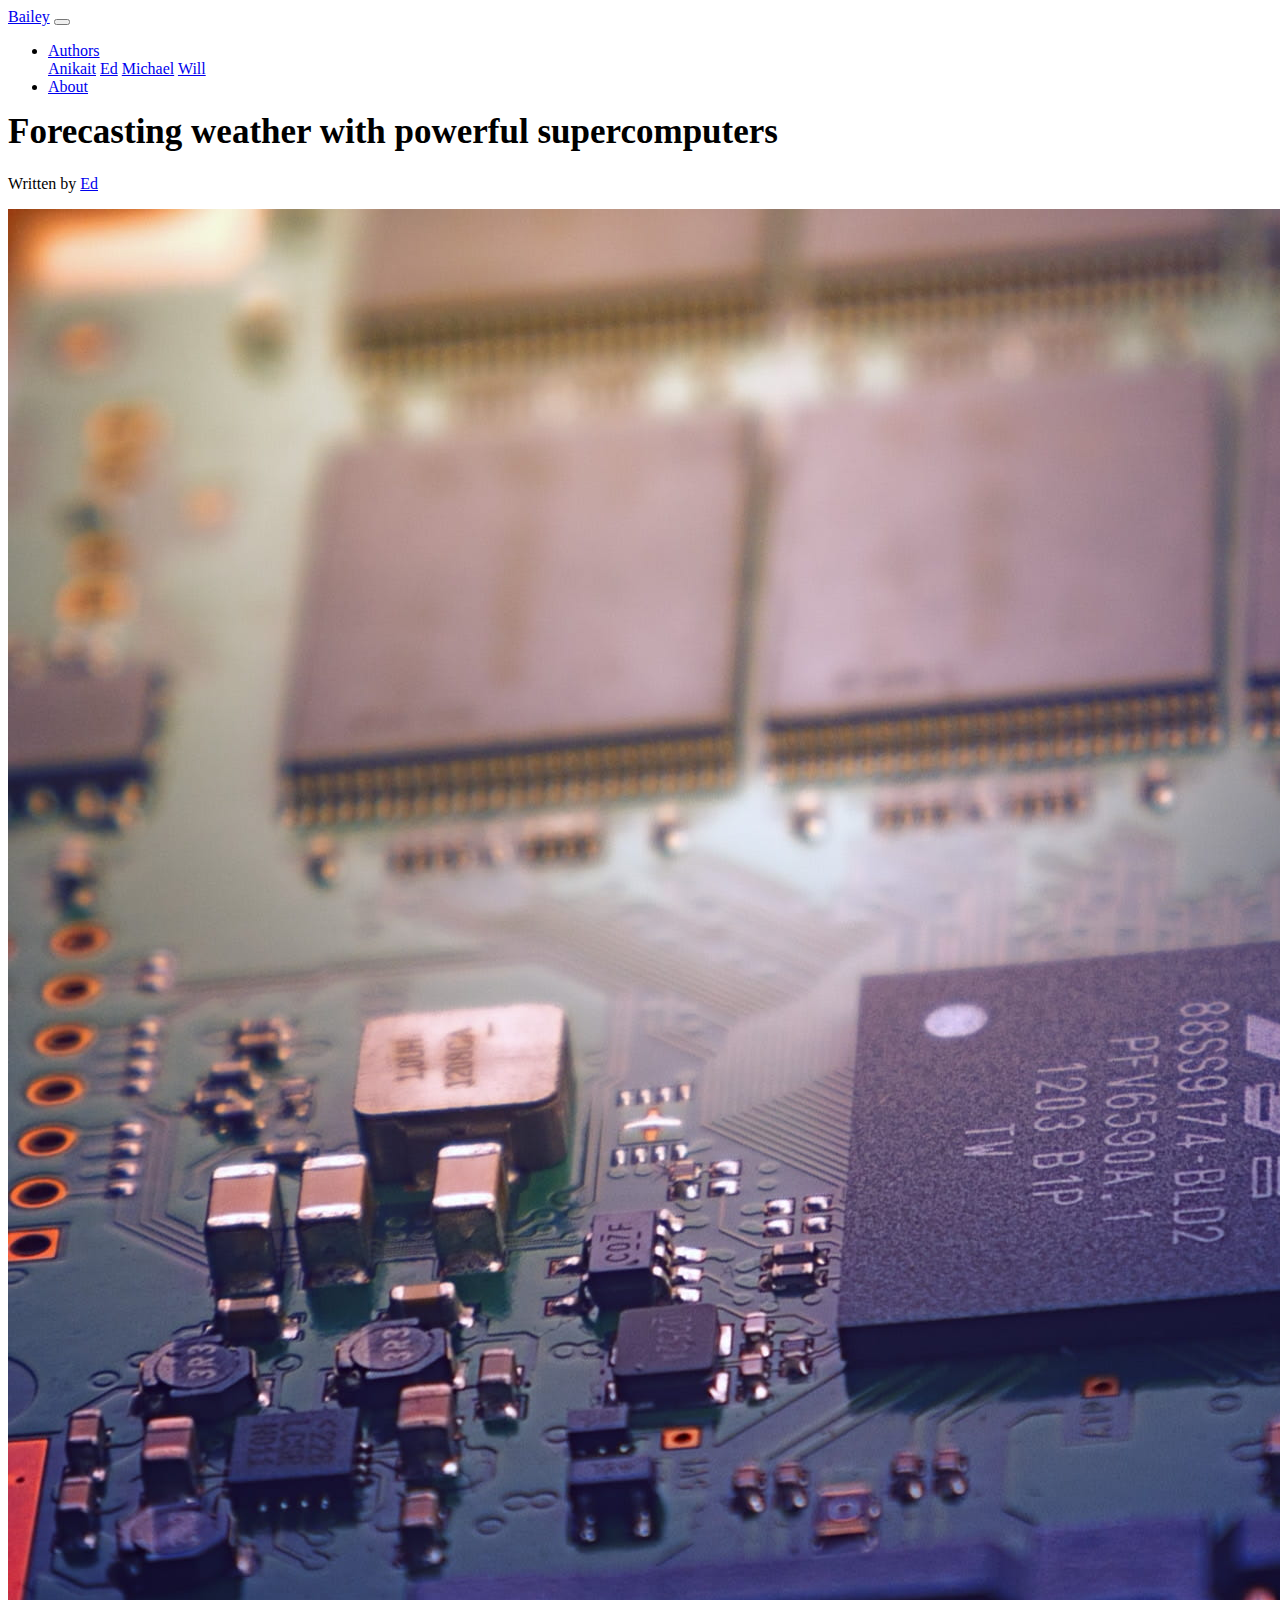
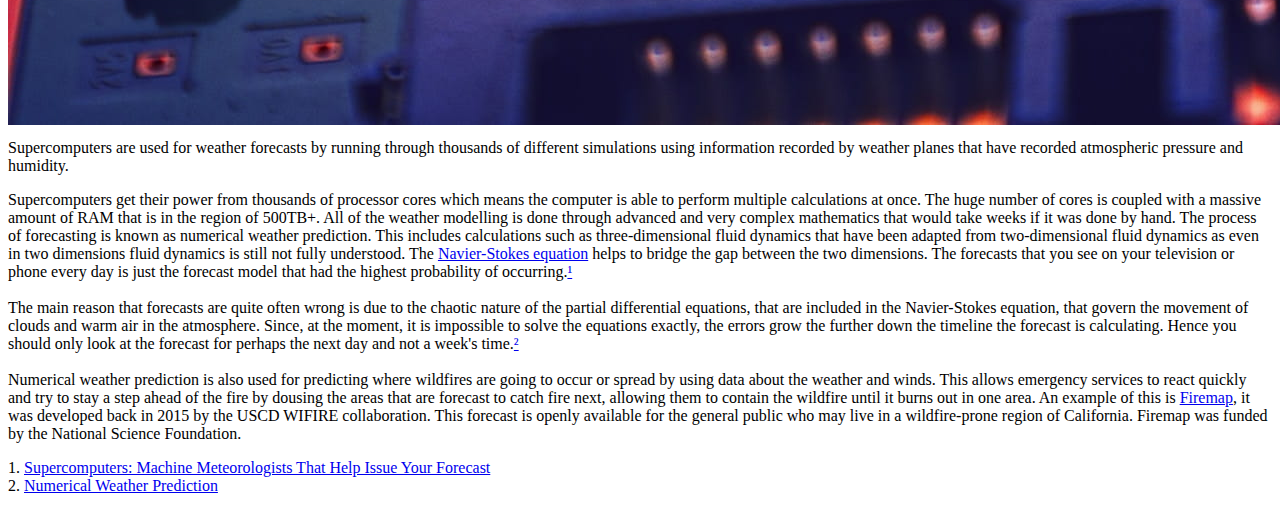
<file: supercomputing-weather.html>
<!DOCTYPE html>
    <html lang="en">
            <head>
                <title>Forecasting weather with supercomputers | Bailey</title>
                <meta charset="utf-8">
                <meta name="viewport" content="width=device-width, initial-scale=1, shrink-to-fit=no">
                <script src="https://code.jquery.com/jquery-3.3.1.slim.min.js" integrity="sha384-q8i/X+965DzO0rT7abK41JStQIAqVgRVzpbzo5smXKp4YfRvH+8abtTE1Pi6jizo" crossorigin="anonymous"></script>
                <script src="https://cdnjs.cloudflare.com/ajax/libs/popper.js/1.14.3/umd/popper.min.js" integrity="sha384-ZMP7rVo3mIykV+2+9J3UJ46jBk0WLaUAdn689aCwoqbBJiSnjAK/l8WvCWPIPm49" crossorigin="anonymous"></script>
                <link rel="stylesheet" href="https://stackpath.bootstrapcdn.com/bootstrap/4.1.3/css/bootstrap.min.css" integrity="sha384-MCw98/SFnGE8fJT3GXwEOngsV7Zt27NXFoaoApmYm81iuXoPkFOJwJ8ERdknLPMO" crossorigin="anonymous">
                <script src="https://stackpath.bootstrapcdn.com/bootstrap/4.1.3/js/bootstrap.min.js" integrity="sha384-ChfqqxuZUCnJSK3+MXmPNIyE6ZbWh2IMqE241rYiqJxyMiZ6OW/JmZQ5stwEULTy" crossorigin="anonymous"></script>
                <link rel="stylesheet" type="text/css" href="css/style.css">
            </head>
            
            <body>
                    <nav class="navbar navbar-expand-lg navbar-light bg-light">
                    <a class="navbar-brand" href="./">Bailey</a>
                    <button class="navbar-toggler" type="button" data-toggle="collapse" data-target="#navbarSupportedContent" aria-controls="navbarSupportedContent" aria-expanded="false" aria-label="Toggle navigation">
                        <span class="navbar-toggler-icon"></span>
                    </button>

                    <div class="collapse navbar-collapse" id="navbarSupportedContent">
                        <ul class="navbar-nav mr-auto">
                        <li class="nav-item dropdown">
                            <a class="nav-link dropdown-toggle" href="#" id="navbarDropdown" role="button" data-toggle="dropdown" aria-haspopup="true" aria-expanded="false">
                            Authors
                            </a>
                            <div class="dropdown-menu" aria-labelledby="navbarDropdown">
                            <a class="dropdown-item" href="anikait.html">Anikait</a>
                            <a class="dropdown-item" href="ed.html">Ed</a>
                            <a class="dropdown-item" href="michael.html">Michael</a>
                            <a class="dropdown-item" href="will.html">Will</a>
                            </div>
                        </li>
                        <li class="nav-item">
                            <a class="nav-link" href="about.html">About</a>
                        </li>
                        </ul>
                    </div>
                    </nav>

                    <section>
                        <div class="container">
                            <div class="row">
                                <div class="col-12">
                                    <h1>Forecasting weather with powerful supercomputers</h1>
                                    <p>Written by <a href="ed.html">Ed</a></p>
                                </div>
                            </div>

                            <div class="row">
                            	<div class="col-lg-8">
									<!--Use of alt text feature would improve experience for visually impaired users.-->
                            		<img src="img/computer.jpg" class="img-fluid">
                            	</div>
                            </div>

                            <div class="row">
                            	<div class="col-lg-8">
                            		<p class="lead">Supercomputers are used for weather forecasts by running through thousands of different simulations using information recorded by weather planes that have recorded atmospheric pressure and humidity.</p>
                            		<p>Supercomputers get their power from thousands of processor cores which means the computer is able to perform multiple calculations at once. The huge number of cores is coupled with a massive amount of RAM that is in the region of 500TB+. All of the weather modelling is done through advanced and very complex mathematics that would take weeks if it was done by hand. The process of forecasting is known as numerical weather prediction. This includes calculations such as three-dimensional fluid dynamics that have been adapted from two-dimensional fluid dynamics as even in two dimensions fluid dynamics is still not fully understood. The <a href="https://en.wikipedia.org/wiki/Navier%E2%80%93Stokes_equations">Navier-Stokes equation</a> helps to bridge the gap between the two dimensions. The forecasts that you see on your television or phone every day is just the forecast model that had the highest probability of occurring.<a href="#references">¹</a>
                                    <br><br>
                                    The main reason that forecasts are quite often wrong is due to the chaotic nature of the partial differential equations, that are included in the Navier-Stokes equation, that govern the movement of clouds and warm air in the atmosphere. Since, at the moment, it is impossible to solve the equations exactly, the errors grow the further down the timeline the forecast is calculating. Hence you should only look at the forecast for perhaps the next day and not a week's time.<a href="#references">²</a>
                                    <br><br>
                                    Numerical weather prediction is also used for predicting where wildfires are going to occur or spread by using data about the weather and winds. This allows emergency services to react quickly and try to stay a step ahead of the fire by dousing the areas that are forecast to catch fire next, allowing them to contain the wildfire until it burns out in one area. An example of this is <a href="https://firemap.sdsc.edu">Firemap</a>, it was developed back in 2015 by the USCD WIFIRE collaboration. This forecast is openly available for the general public who may live in a wildfire-prone region of California. Firemap was funded by the National Science Foundation. 
                                	</p>
                                    
                                    
                                    
                                    
                                    
                                    <p id="references">1. <a href="https://www.thoughtco.com/supercomputers-tech-weather-forecasting-tools-4120844">Supercomputers: Machine Meteorologists That Help Issue Your Forecast</a><br>
                                    2. <a href="https://en.wikipedia.org/wiki/Numerical_weather_prediction">Numerical Weather Prediction</a></p>
                            	</div>
                            </div>                            

                        </div>
                    </section>
            </body>
    </html>
</file>
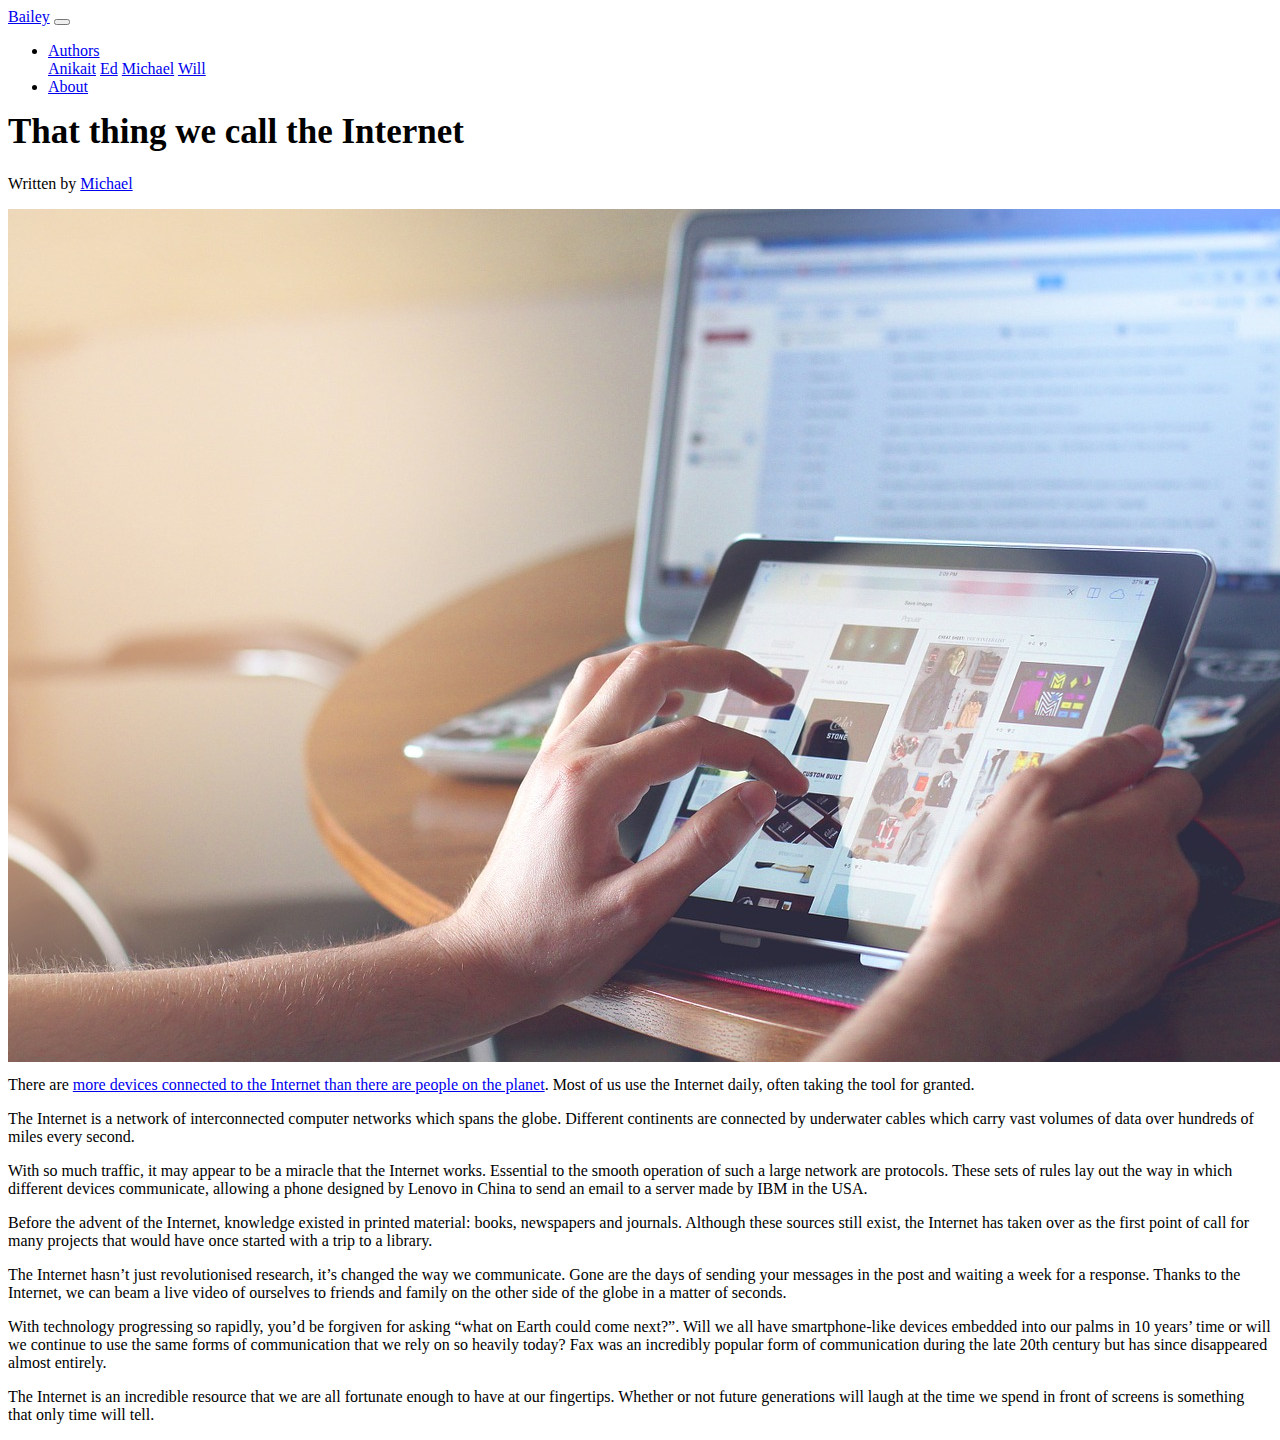
<file: that-thing-we-call-the-internet.html>
<!DOCTYPE html>
    <html lang="en">
            <head>
                <title>That thing we call the Internet | Bailey</title>
                <meta charset="utf-8">
                <meta name="viewport" content="width=device-width, initial-scale=1, shrink-to-fit=no">
                <script src="https://code.jquery.com/jquery-3.3.1.slim.min.js" integrity="sha384-q8i/X+965DzO0rT7abK41JStQIAqVgRVzpbzo5smXKp4YfRvH+8abtTE1Pi6jizo" crossorigin="anonymous"></script>
                <script src="https://cdnjs.cloudflare.com/ajax/libs/popper.js/1.14.3/umd/popper.min.js" integrity="sha384-ZMP7rVo3mIykV+2+9J3UJ46jBk0WLaUAdn689aCwoqbBJiSnjAK/l8WvCWPIPm49" crossorigin="anonymous"></script>
                <link rel="stylesheet" href="https://stackpath.bootstrapcdn.com/bootstrap/4.1.3/css/bootstrap.min.css" integrity="sha384-MCw98/SFnGE8fJT3GXwEOngsV7Zt27NXFoaoApmYm81iuXoPkFOJwJ8ERdknLPMO" crossorigin="anonymous">
                <script src="https://stackpath.bootstrapcdn.com/bootstrap/4.1.3/js/bootstrap.min.js" integrity="sha384-ChfqqxuZUCnJSK3+MXmPNIyE6ZbWh2IMqE241rYiqJxyMiZ6OW/JmZQ5stwEULTy" crossorigin="anonymous"></script>
                <link rel="stylesheet" type="text/css" href="css/style.css">
            </head>
            
            <body>
                    <nav class="navbar navbar-expand-lg navbar-light bg-light">
                    <a class="navbar-brand" href="./">Bailey</a>
                    <button class="navbar-toggler" type="button" data-toggle="collapse" data-target="#navbarSupportedContent" aria-controls="navbarSupportedContent" aria-expanded="false" aria-label="Toggle navigation">
                        <span class="navbar-toggler-icon"></span>
                    </button>

                    <div class="collapse navbar-collapse" id="navbarSupportedContent">
                        <ul class="navbar-nav mr-auto">
                        <li class="nav-item dropdown">
                            <a class="nav-link dropdown-toggle" href="#" id="navbarDropdown" role="button" data-toggle="dropdown" aria-haspopup="true" aria-expanded="false">
                            Authors
                            </a>
                            <div class="dropdown-menu" aria-labelledby="navbarDropdown">
                            <a class="dropdown-item" href="anikait.html">Anikait</a>
                            <a class="dropdown-item" href="ed.html">Ed</a>
                            <a class="dropdown-item" href="michael.html">Michael</a>
                            <a class="dropdown-item" href="will.html">Will</a>
                            </div>
                        </li>
                        <li class="nav-item">
                            <a class="nav-link" href="about.html">About</a>
                        </li>
                        </ul>
                    </div>
                    </nav>

                    <section>
                        <div class="container">
                            <div class="row">
                                <div class="col-12">
                                    <h1>That thing we call the Internet</h1>
                                    <p>Written by <a href="michael.html">Michael</a></p>
                                </div>
                            </div>

                            <div class="row">
                            	<div class="col-lg-8">
									<!--No alt text for image. Adding this would improve the experience for the visually impaired.-->
                            		<img src="img/internet-image.jpg" class="img-fluid">
                            	</div>
                            </div>

                            <div class="row">
                            	<div class="col-lg-8">
                            		<p class="lead">There are <a href="https://www.zdnet.com/article/iot-devices-will-outnumber-the-worlds-population-this-year-for-the-first-time/" target="_blank">more devices connected to the Internet than there are people on the planet</a>. Most of us use the Internet daily, often taking the tool for granted.</p>
                            		<p>The Internet is a network of interconnected computer networks which spans the globe. Different continents are connected by underwater cables which carry vast volumes of data over hundreds of miles every second.</p>
                                    <p>With so much traffic, it may appear to be a miracle that the Internet works. Essential to the smooth operation of such a large network are protocols. These sets of rules lay out the way in which different devices communicate, allowing a phone designed by Lenovo in China to send an email to a server made by IBM in the USA.</p>
                                    <p>Before the advent of the Internet, knowledge existed in printed material: books, newspapers and journals. Although these sources still exist, the Internet has taken over as the first point of call for many projects that would have once started with a trip to a library.</p>
                                    <p>The Internet hasn’t just revolutionised research, it’s changed the way we communicate. Gone are the days of sending your messages in the post and waiting a week for a response. Thanks to the Internet, we can beam a live video of ourselves to friends and family on the other side of the globe in a matter of seconds.</p>
                                    <p>With technology progressing so rapidly, you’d be forgiven for asking “what on Earth could come next?”. Will we all have smartphone-like devices embedded into our palms in 10 years’ time or will we continue to use the same forms of communication that we rely on so heavily today? Fax was an incredibly popular form of communication during the late 20th century but has since disappeared almost entirely.</p>
                                    <p>The Internet is an incredible resource that we are all fortunate enough to have at our fingertips. Whether or not future generations will laugh at the time we spend in front of screens is something that only time will tell.</p>

                            	</div>
                            </div>                            

                        </div>
                    </section>
            </body>
    </html>
</file>
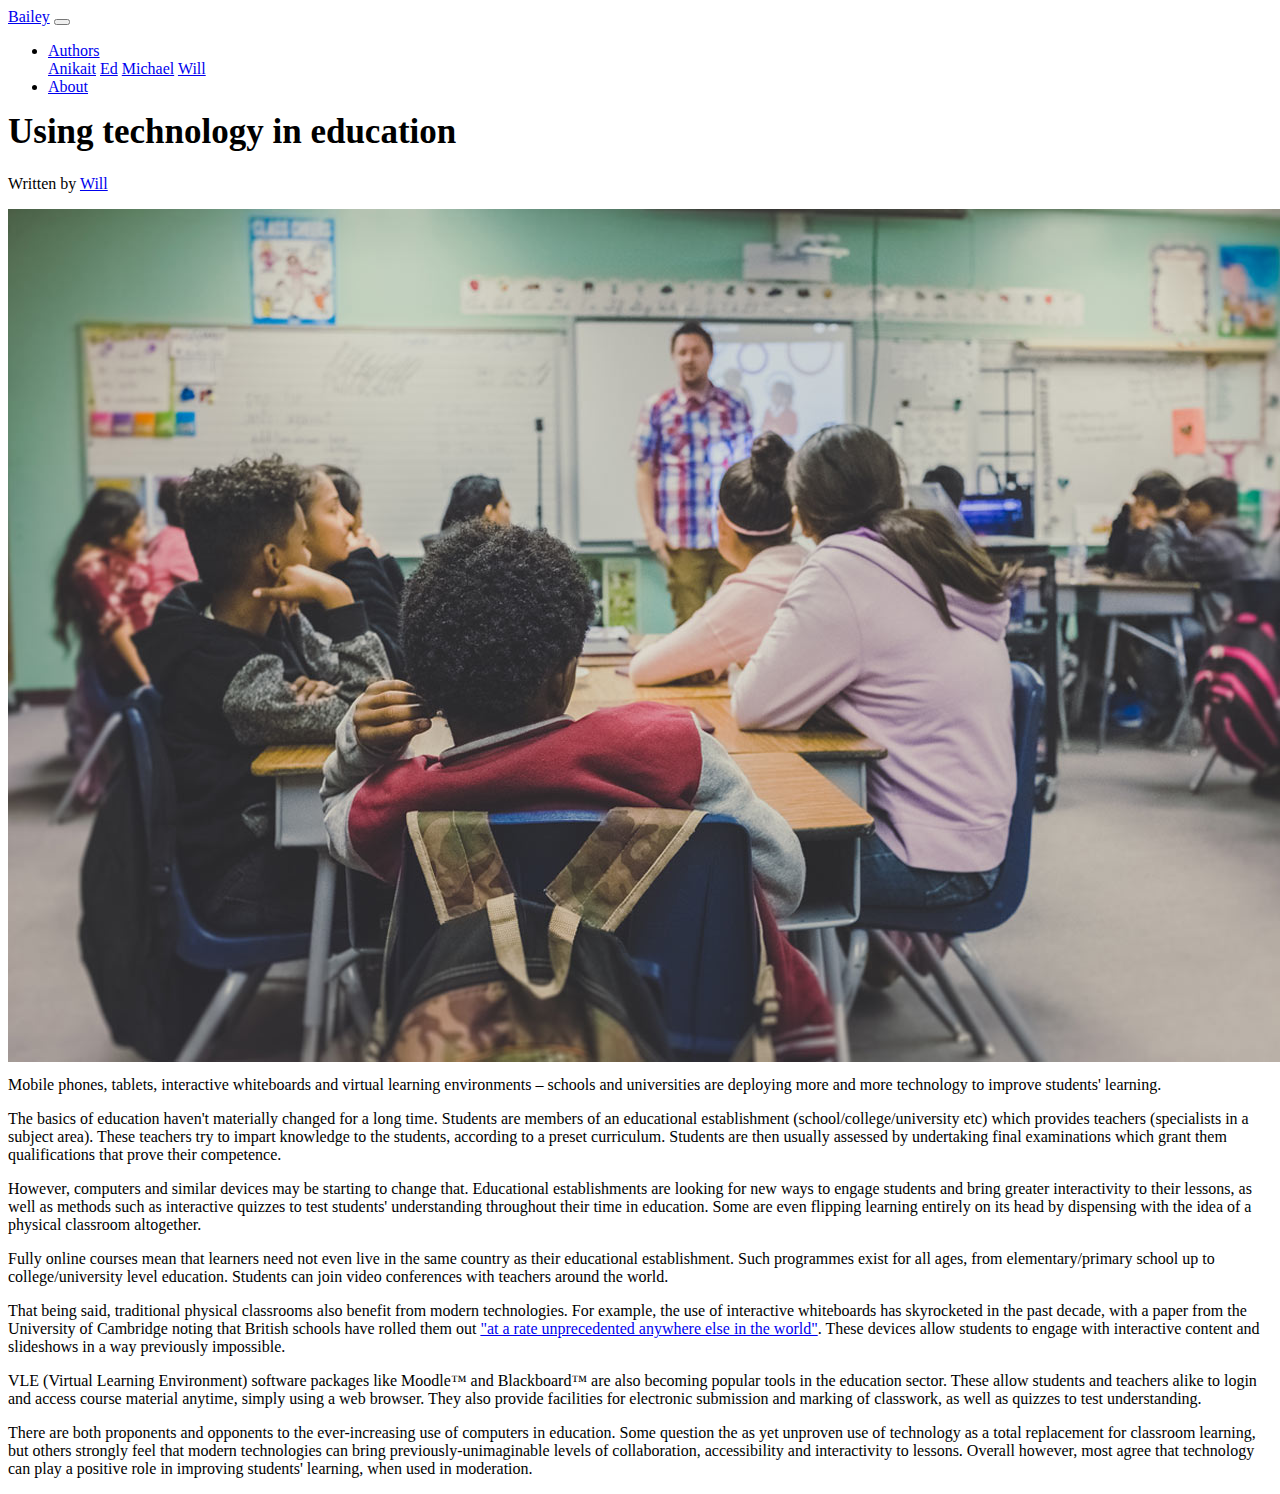
<file: using-technology-in-education.html>
<!DOCTYPE html>
    <html lang="en">
            <head>
                <title>Using technology in education | Bailey</title>
                <meta charset="utf-8">
                <meta name="viewport" content="width=device-width, initial-scale=1, shrink-to-fit=no">
                <script src="https://code.jquery.com/jquery-3.3.1.slim.min.js" integrity="sha384-q8i/X+965DzO0rT7abK41JStQIAqVgRVzpbzo5smXKp4YfRvH+8abtTE1Pi6jizo" crossorigin="anonymous"></script>
                <script src="https://cdnjs.cloudflare.com/ajax/libs/popper.js/1.14.3/umd/popper.min.js" integrity="sha384-ZMP7rVo3mIykV+2+9J3UJ46jBk0WLaUAdn689aCwoqbBJiSnjAK/l8WvCWPIPm49" crossorigin="anonymous"></script>
                <link rel="stylesheet" href="https://stackpath.bootstrapcdn.com/bootstrap/4.1.3/css/bootstrap.min.css" integrity="sha384-MCw98/SFnGE8fJT3GXwEOngsV7Zt27NXFoaoApmYm81iuXoPkFOJwJ8ERdknLPMO" crossorigin="anonymous">
                <script src="https://stackpath.bootstrapcdn.com/bootstrap/4.1.3/js/bootstrap.min.js" integrity="sha384-ChfqqxuZUCnJSK3+MXmPNIyE6ZbWh2IMqE241rYiqJxyMiZ6OW/JmZQ5stwEULTy" crossorigin="anonymous"></script>
                <link rel="stylesheet" type="text/css" href="css/style.css">
            </head>
            
            <body>
                    <nav class="navbar navbar-expand-lg navbar-light bg-light">
                    <a class="navbar-brand" href="./">Bailey</a>
                    <button class="navbar-toggler" type="button" data-toggle="collapse" data-target="#navbarSupportedContent" aria-controls="navbarSupportedContent" aria-expanded="false" aria-label="Toggle navigation">
                        <span class="navbar-toggler-icon"></span>
                    </button>

                    <div class="collapse navbar-collapse" id="navbarSupportedContent">
                        <ul class="navbar-nav mr-auto">
                        <li class="nav-item dropdown">
                            <a class="nav-link dropdown-toggle" href="#" id="navbarDropdown" role="button" data-toggle="dropdown" aria-haspopup="true" aria-expanded="false">
                            Authors
                            </a>
                            <div class="dropdown-menu" aria-labelledby="navbarDropdown">
                            <a class="dropdown-item" href="anikait.html">Anikait</a>
                            <a class="dropdown-item" href="ed.html">Ed</a>
                            <a class="dropdown-item" href="michael.html">Michael</a>
                            <a class="dropdown-item" href="will.html">Will</a>
                            </div>
                        </li>
                        <li class="nav-item">
                            <a class="nav-link" href="about.html">About</a>
                        </li>
                        </ul>
                    </div>
                    </nav>

                    <section>
                        <div class="container">
                            <div class="row">
                                <div class="col-12">
                                    <h1>Using technology in education</h1>
                                    <p>Written by <a href="will.html">Will</a></p>
                                </div>
                            </div>

                            <div class="row">
                            	<div class="col-lg-8">
                            		<img src="img/education-image.jpg" alt="A classroom with students and an interactive smartboard" class="img-fluid">
                            	</div>
                            </div>

                            <div class="row">
                            	<div class="col-lg-8">
                            		<p class="lead">Mobile phones, tablets, interactive whiteboards and virtual learning environments – schools and universities are deploying more and more technology to improve students' learning.</p>
                            		<p>The basics of education haven't materially changed for a long time. Students are members of an educational establishment (school/college/university etc) which provides teachers (specialists in a subject area). These teachers try to impart knowledge to the students, according to a preset curriculum. Students are then usually assessed by undertaking final examinations which grant them qualifications that prove their competence.</p>
                                    <p>However, computers and similar devices may be starting to change that. Educational establishments are looking for new ways to engage students and bring greater interactivity to their lessons, as well as methods such as interactive quizzes to test students' understanding throughout their time in education. Some are even flipping learning entirely on its head by dispensing with the idea of a physical classroom altogether.</p>
                                    <p>Fully online courses mean that learners need not even live in the same country as their educational establishment. Such programmes exist for all ages, from elementary/primary school up to college/university level education. Students can join video conferences with teachers around the world.</p>
                                    <p>That being said, traditional physical classrooms also benefit from modern technologies. For example, the use of interactive whiteboards has skyrocketed in the past decade, with a paper from the University of Cambridge noting that British schools have rolled them out <a href="https://www.educ.cam.ac.uk/research/projects/iwb/AERA2006.pdf" target="_blank">"at a rate unprecedented anywhere else in the world"</a>. These devices allow students to engage with interactive content and slideshows in a way previously impossible.</p>
                                    <p>VLE (Virtual Learning Environment) software packages like Moodle&trade; and Blackboard&trade; are also becoming popular tools in the education sector. These allow students and teachers alike to login and access course material anytime, simply using a web browser. They also provide facilities for electronic submission and marking of classwork, as well as quizzes to test understanding.</p>
                                    <p>There are both proponents and opponents to the ever-increasing use of computers in education. Some question the as yet unproven use of technology as a total replacement for classroom learning, but others strongly feel that modern technologies can bring previously-unimaginable levels of collaboration, accessibility and interactivity to lessons. Overall however, most agree that technology can play a positive role in improving students' learning, when used in moderation.</p>
                            	</div>
                            </div>                            

                        </div>
                    </section>
            </body>
    </html>
</file>
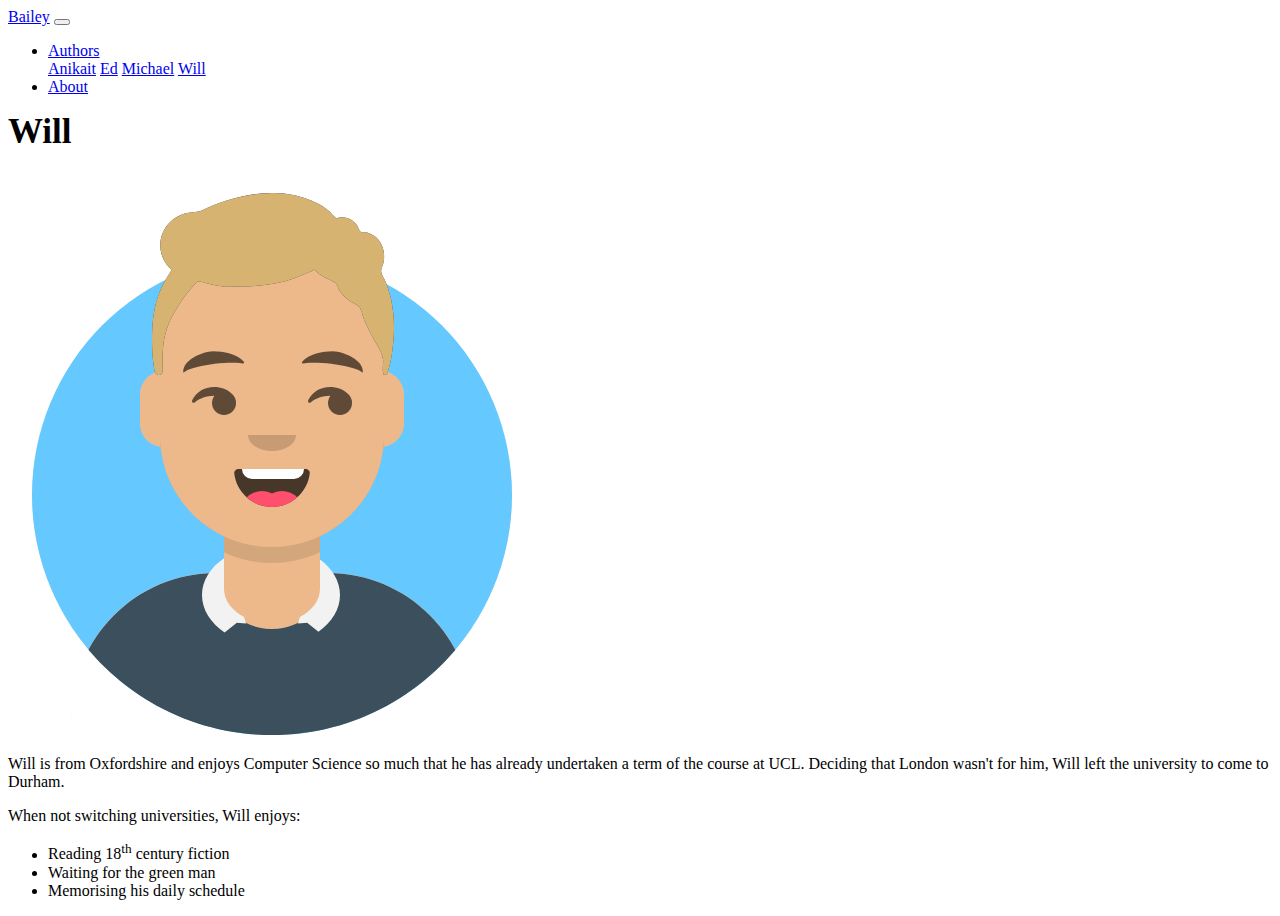
<file: will.html>
<!DOCTYPE html>
    <html lang="en">
            <head>
                <title>Will | Bailey</title>
                <meta charset="utf-8">
                <meta name="viewport" content="width=device-width, initial-scale=1, shrink-to-fit=no">
                <script src="https://code.jquery.com/jquery-3.3.1.slim.min.js" integrity="sha384-q8i/X+965DzO0rT7abK41JStQIAqVgRVzpbzo5smXKp4YfRvH+8abtTE1Pi6jizo" crossorigin="anonymous"></script>
                <script src="https://cdnjs.cloudflare.com/ajax/libs/popper.js/1.14.3/umd/popper.min.js" integrity="sha384-ZMP7rVo3mIykV+2+9J3UJ46jBk0WLaUAdn689aCwoqbBJiSnjAK/l8WvCWPIPm49" crossorigin="anonymous"></script>
                <link rel="stylesheet" href="https://stackpath.bootstrapcdn.com/bootstrap/4.1.3/css/bootstrap.min.css" integrity="sha384-MCw98/SFnGE8fJT3GXwEOngsV7Zt27NXFoaoApmYm81iuXoPkFOJwJ8ERdknLPMO" crossorigin="anonymous">
                <script src="https://stackpath.bootstrapcdn.com/bootstrap/4.1.3/js/bootstrap.min.js" integrity="sha384-ChfqqxuZUCnJSK3+MXmPNIyE6ZbWh2IMqE241rYiqJxyMiZ6OW/JmZQ5stwEULTy" crossorigin="anonymous"></script>
                <link rel="stylesheet" type="text/css" href="css/style.css">
            </head>
            
            <body>
                    <nav class="navbar navbar-expand-lg navbar-light bg-light">
                    <a class="navbar-brand" href="./">Bailey</a>
                    <button class="navbar-toggler" type="button" data-toggle="collapse" data-target="#navbarSupportedContent" aria-controls="navbarSupportedContent" aria-expanded="false" aria-label="Toggle navigation">
                        <span class="navbar-toggler-icon"></span>
                    </button>

                    <div class="collapse navbar-collapse" id="navbarSupportedContent">
                        <ul class="navbar-nav mr-auto">
                        <li class="nav-item dropdown">
                            <a class="nav-link dropdown-toggle" href="#" id="navbarDropdown" role="button" data-toggle="dropdown" aria-haspopup="true" aria-expanded="false">
                            Authors
                            </a>
                            <div class="dropdown-menu" aria-labelledby="navbarDropdown">
                            <a class="dropdown-item" href="anikait.html">Anikait</a>
                            <a class="dropdown-item" href="ed.html">Ed</a>
                            <a class="dropdown-item" href="michael.html">Michael</a>
                            <a class="dropdown-item" href="will.html">Will</a>
                            </div>
                        </li>
                        <li class="nav-item">
                            <a class="nav-link" href="about.html">About</a>
                        </li>
                        </ul>
                    </div>
                    </nav>

                    <section>
                        <div class="container">
                            <div class="row">
                                <div class="col-12">
                                    <h1>Will</h1>
                                </div>
                            </div>

                            <div class="row">
                            	<div class="col-lg-3">
                            		<img src="img/will.png" class="img-fluid">
                            	</div>
                            	<div class="col-lg-9">
                            		<p>Will is from Oxfordshire and enjoys Computer Science so much that he has already undertaken a term of the course at UCL. Deciding that London wasn't for him, Will left the university to come to Durham.</p>

                                    <p>When not switching universities, Will enjoys:</p>
                            		<ul>
                            			<li>Reading 18<sup>th</sup> century fiction</li>
                            			<li>Waiting for the green man</li>
                            			<li>Memorising his daily schedule</li>
                            		</ul>
                            	</div>
                            </div>

                        
                        </div>
                    </section>
            </body>
    </html>
</file>
<file: css/style.css>
.article-details > p {
	color: black
}

a:hover {
	text-decoration: none !important;
}

h1 {
	margin-top: 10px;
	font-size: 35px;
}
h1.article-link {
	margin-top: 0;
}

p.lead {
	margin-top: 10px;
}

h1.title {
	font-family: Playball;
	font-size: 70px;
	margin-bottom: 30px;
}
</file>
